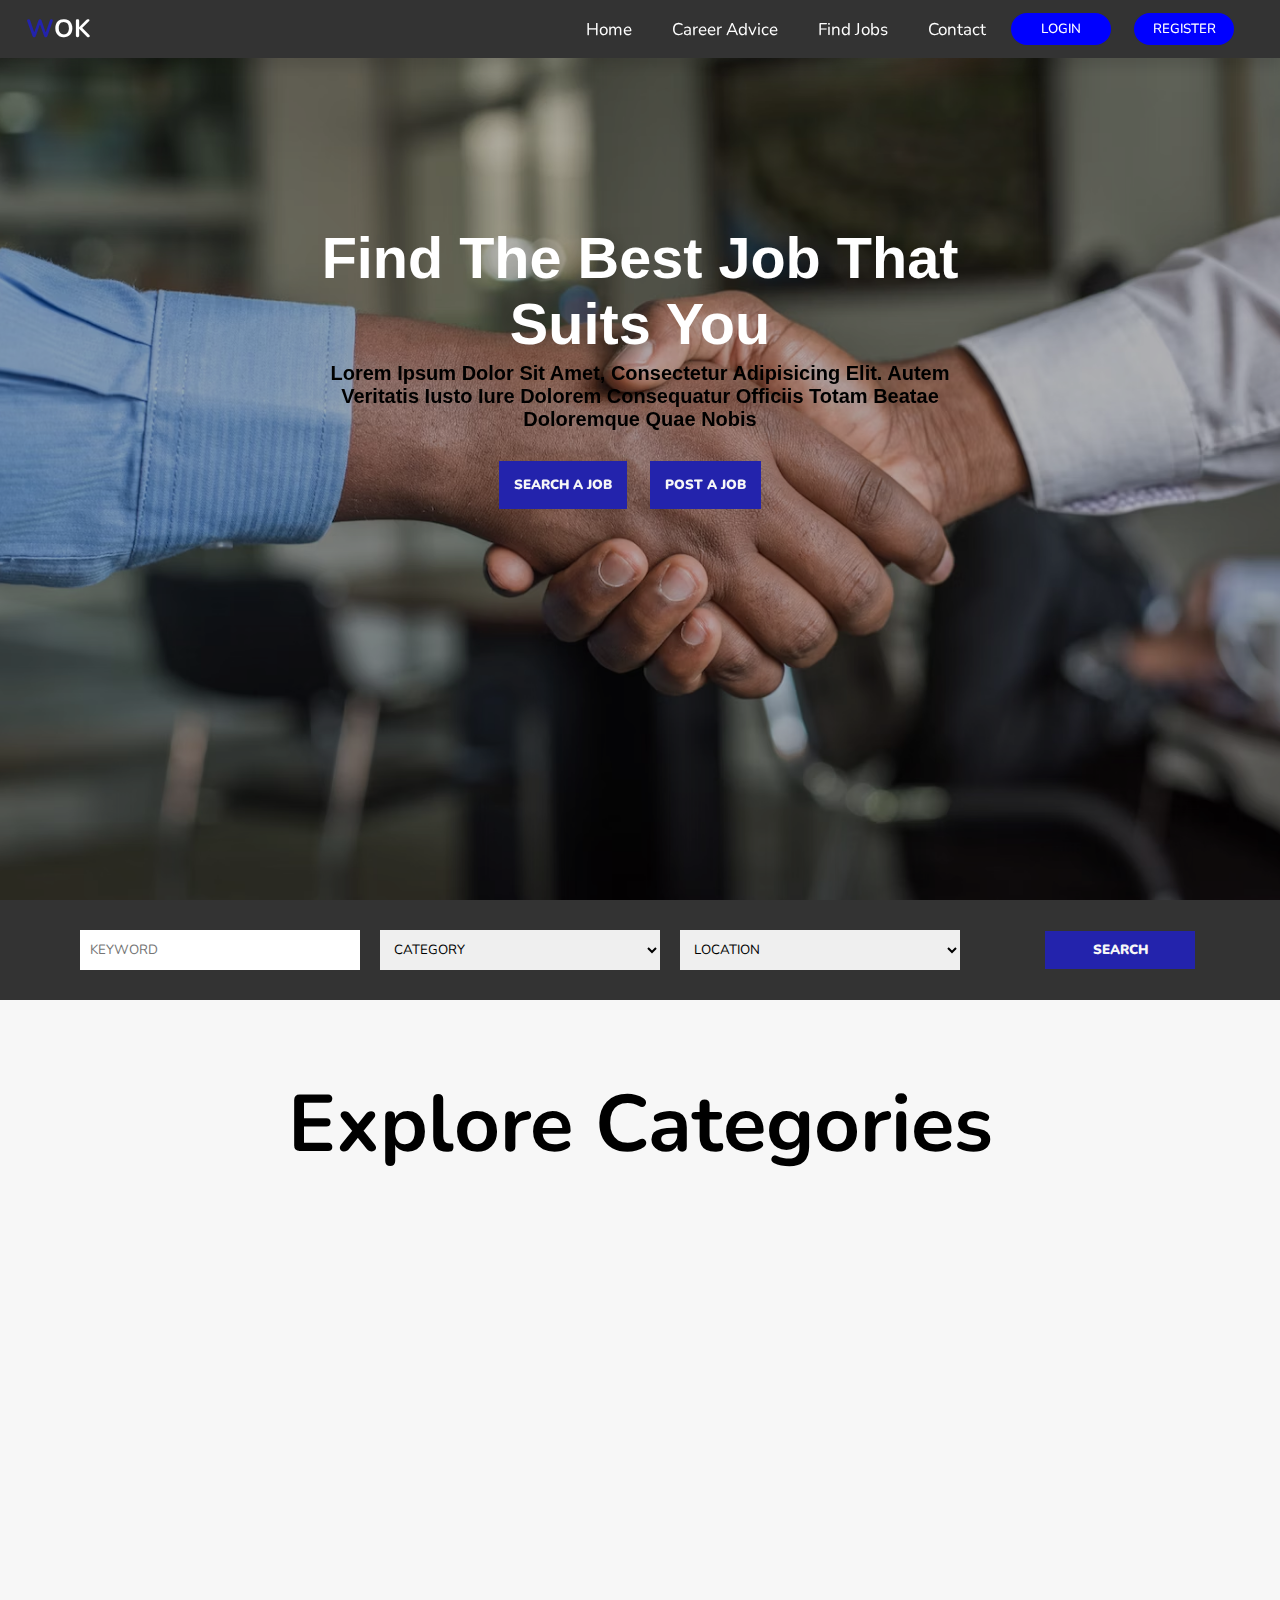
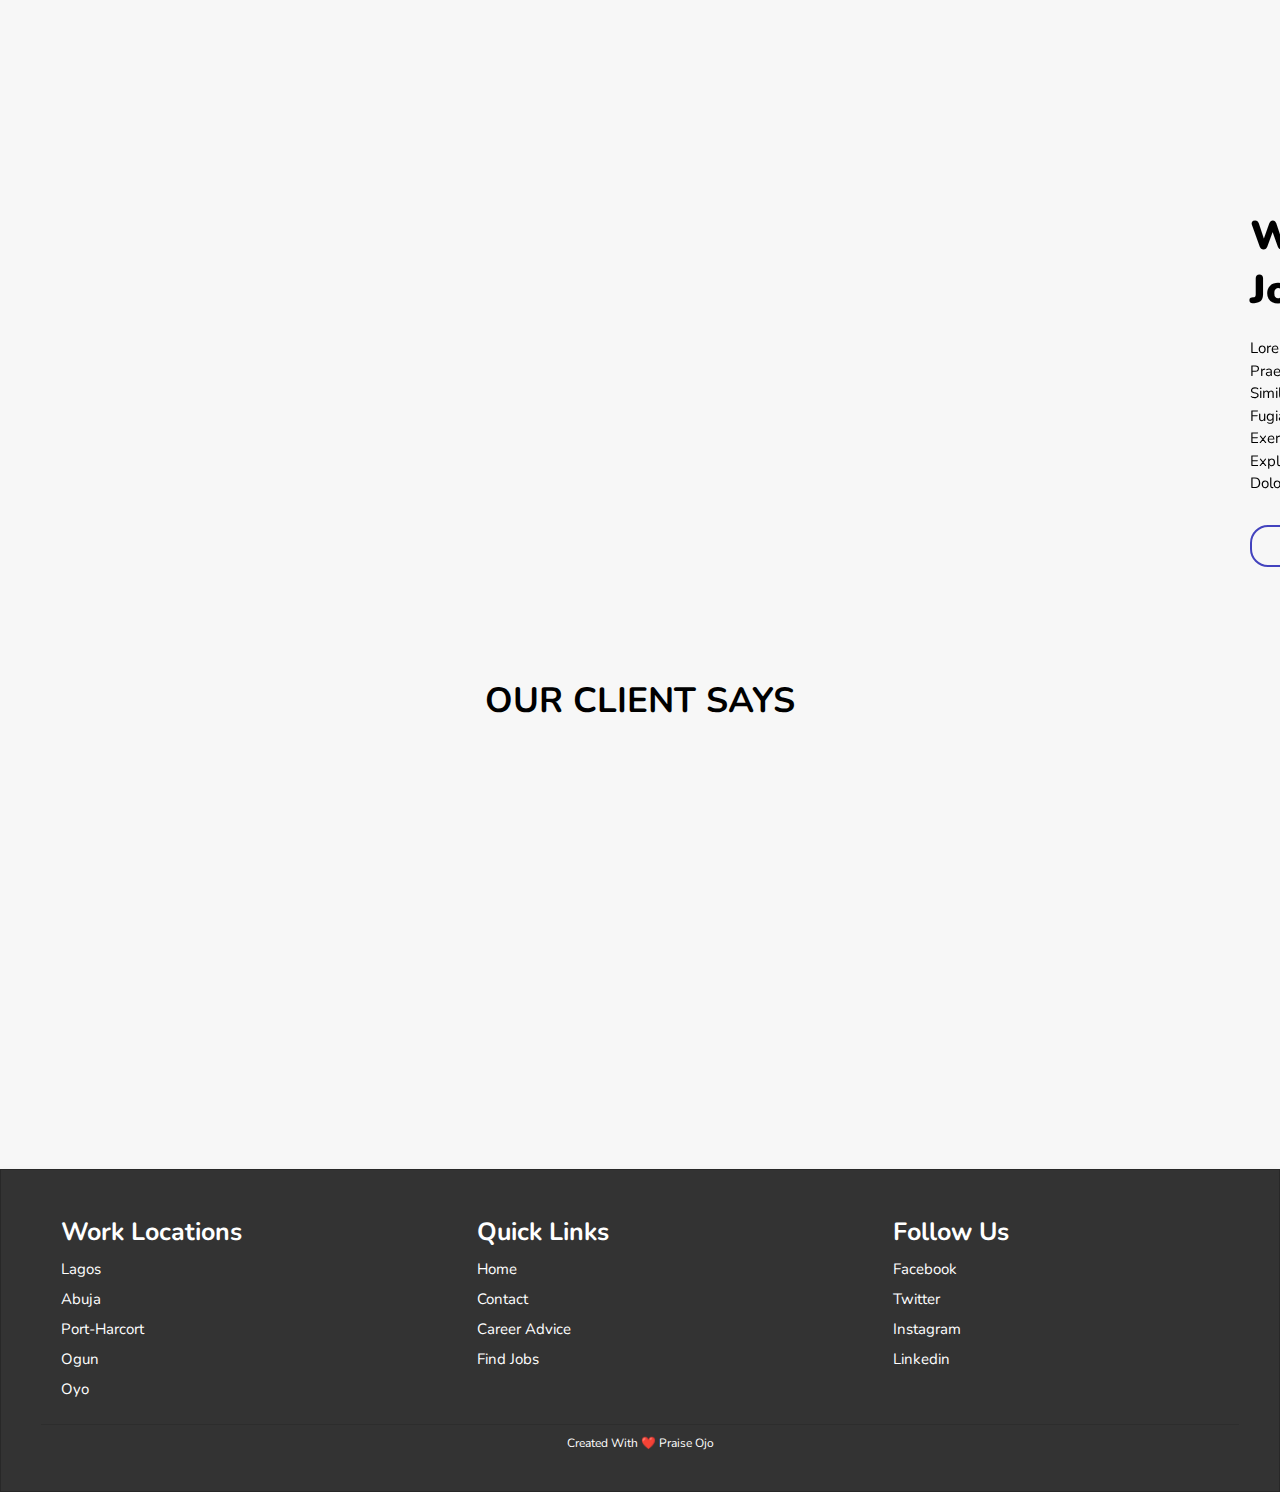
<file: index.html>
<!DOCTYPE html>
<html lang="en">
<head>
    <meta charset="UTF-8">
    <meta http-equiv="X-UA-Compatible" content="IE=edge">
    <meta name="viewport" content="width=device-width, initial-scale=1.0">
    <title>WOK</title>
    <!-- jquery script -->
<script src="https://code.jquery.com/jquery-3.6.4.js"></script>
    <!-- animate on scroll Css link -->
    <link href="https://unpkg.com/aos@2.3.1/dist/aos.css" rel="stylesheet">
    <!-- font awesome cdn link  -->
    <link rel="stylesheet" href="https://cdnjs.cloudflare.com/ajax/libs/font-awesome/6.4.0/css/all.min.css" integrity="sha512-iecdLmaskl7CVkqkXNQ/ZH/XLlvWZOJyj7Yy7tcenmpD1ypASozpmT/E0iPtmFIB46ZmdtAc9eNBvH0H/ZpiBw==" crossorigin="anonymous" referrerpolicy="no-referrer" />
    <!-- custom css file link  -->
    <link rel="stylesheet" href="css/style.css">
</head>
<body>

    <div class="piccc">
        <img src="./images/photo-9.avif" alt="">
        <div class="principal" data-aos="zoom-in" data-aos-easing="linear" data-aos-duration="1500">
            <h1>Find the best Job that Suits You</h1>
            <p>Lorem ipsum dolor sit amet, consectetur adipisicing elit. Autem veritatis iusto iure dolorem consequatur officiis totam beatae doloremque quae nobis</p>
        
        <button><a  href="#">Search a job</a></button>
        <button><a  href="#">Post a  Job</a></button>
              
        </div>
    </div>
    
    
<!-- header section starts  -->

<header id="bar">

    <a href="#" class="logo"><span>W</span>OK</a>

    <nav class="navbar">
        <div  class="navbar-two">
            <ul>
                <li><a href="index.html">home</a></li>
                <li><a href="./advice/advice.html">Career Advice</a></li>
                <li><a href="./find-jobs/findjobs.html">Find Jobs</a></li>
                <li><!-- <a href="aboutus.html">About Us</a> --></li>
                <li> <a href="./contact-us/contact.html">contact</a></li>
                <div class="btn">
                <button><a href="login.html">Login</button>
                <button><a href="register.html">Register</a></button>
            </div> 
            </ul>  
               
        </div>
       
        <label for="toggle" id="icon">
          <i class="fa-sharp fa-solid fa-bars"></i>
        </label>
    </nav>

</header> 

<!-- header section ends -->


<!-- job search starts here -->
    <section class="job-search">
        <input type="text" name="keyword" placeholder="KEYWORD">

        <select name="Category" id="category">
            <option value="Category" selected>CATEGORY</option>
            <option value="1" >Doctor</option>
            <option value="2" >Mechanical engineer</option>
            <option value="3" >Web Development</option>
            <option value="4" >painter</option>
        </select>
        <select name="location" id="location">
            <option value="loacation" selected>LOCATION</option>
            <option value="1" >LAGOS</option>
            <option value="2" >OGUN</option>
            <option value="3" >ABUJA</option>
            <option value="4" >IBADAN</option>
        </select>
        
        <button type="submit">SEARCH</button>

    </section>
<!-- job serach ends here -->

<!-- job-category starts here-->

<section class="job-category">
        <section class="services">
            <div class="service-text">
                <h1>Explore Categories</h1>
            </div>
                
            <div class="grid-card"> 
                <a href="#">
                    <div class="card" data-aos="flip-up" data-aos-duration="1000">
                        <div class="icon">
                        <i class="fa-solid fa-mail-bulk"></i>
                    </div>
                    <div class="text">
                        <p>Marketing</p> 
                        <p class="vacancy">125 Vacancies</p>
                    </div>
                </div>
                </a>
                
               <a href="#">
                    <div class="card" data-aos="flip-up" data-aos-duration="1500">
                        <div class="icon">
                            <i class="fa-solid fa-headset"></i>
                        </div>
                        <div class="text">
                            <p>Customer Service</p> 
                            <p class="vacancy">125 Vacancies</p>
                        </div>
                    </div>
               </a> 
                
               <a href="#"> 
                    <div class="card" data-aos="flip-up" data-aos-duration="2000">
                        <div class="icon">
                            <i class="fa-solid fa-user-tie"></i>
                        </div>
                        <div class="text">
                            <p>Human Resource</p> 
                            <p class="vacancy">125 Vacancies</p>
                        </div>
                    </div>
                </a>
               
                <a href="#">
                    <div class="card" data-aos="flip-up" data-aos-duration="2500">
                        <div class="icon">
                            <i class="fa-solid fa-list-check"></i>
                        </div>
                        <div class="text">
                            <p>Project Management</p> 
                            <p class="vacancy">125 Vacancies</p>
                        </div>
                    </div>
                </a>
                

                <a href="#">
                    <div class="card" data-aos="flip-up" data-aos-duration="1000">
                        <div class="icon">
                            <i class="fa-solid fa-chart-line"></i>
                        </div>
                        <div class="text">
                            <p>Bussiness Development</p> 
                            <p class="vacancy">125 Vacancies</p>
                        </div>
                    </div>
                </a>
                
                <a href="#">
                    <div class="card" data-aos="flip-up" data-aos-duration="1500">
                        <div class="icon">
                            <i class="fa-solid fa-tower-cell"></i>
                        </div>
                        <div class="text">
                            <p>Sales & communication</p> 
                            <p class="vacancy">125 Vacancies</p>
                        </div>
                    </div>
                </a>
                
                <a href="#">
                    <div class="card" data-aos="flip-up" data-aos-duration="2000">
                        <div class="icon">
                            <i class="fa-solid fa-book-open-reader"></i>
                        </div>
                        <div class="text">
                            <p>Teaching and Education</p> 
                            <p class="vacancy">125 Vacancies</p>
                        </div>
                    </div>
                </a> 
                
                <a href="#">
                    <div class="card" data-aos="flip-up" data-aos-duration="2500">
                        <div class="icon">
                            <i class="fa-solid fa-screwdriver-wrench"></i>
                        </div>
                        <div class="text">
                            <p>Engineering and IT</p> 
                            <p class="vacancy">125 Vacancies</p>
                        </div>
                    </div>
                </a>
                
            </div>
        </section>
</section>
<!--job-category ends here -->


<section class="something">

    <div class="pic" data-aos="flip-up" data-aos-duration="2000">
        <img src="./images/photo1.avif" alt="">
    </div>

    <div class="fillup" data-aos="slide-left" data-aos-duration="2000">
        <h1>We Help To Get The Best Job And Find A Talent</h1>
        <p>Lorem ipsum dolor sit, amet consectetur adipisicing elit. Sit impedit tempore praesentium labore numquam veritatis, molestias modi ab eveniet inventore similique id. Ipsam sequi magni voluptas veritatis exercitationem perferendis, iure fugiat aliquid adipisci! Quasi est fuga pariatur assumenda ipsa suscipit facere exercitationem recusandae nihil. Quasi, necessitatibus laborum earum illum explicabo rerum nisi voluptate veniam modi impedit, magni illo! Repudiandae, dolor?</p>
        <a href="./aboutus/aboutus.html"><button>Learn More <span>&#8594;</span></button></a>
    </div>
    
    
</section>

<section class="testimonials">
    <div class="testimonial-text">
        <h3>OUR CLIENT SAYS</h3>
    </div>
    <div class="testimonial-grid-card card-slider">
        <div class="testimonial-card" data-aos="fade-up" data-aos-duration="1000">
            <div class="icon">
                <i class="fa-sharp fa-solid fa-quote-left"></i>
                <p>Lorem ipsum, dolor sit amet consectetur adipisicing elit. Porro molestiae excepturi odit explicabo, rem ut minus, magni quos delectus pariatur cumque laboriosam repellendus consequuntur ex ducimus, nesciunt sunt voluptates non.</p>
            </div>
            <div class="img-text">
                <img src="./images/pic-1.png" alt="">
                <div class="text">
                    <h3>Client Name</h3>
                    <p>Profession</p>
                </div>
            </div>
        </div>

        <div class="testimonial-card" data-aos="fade-up" data-aos-duration="1500">
            <div class="icon">
                <i class="fa-sharp fa-solid fa-quote-left"></i>
                <p>Lorem ipsum, dolor sit amet consectetur adipisicing elit. Porro molestiae excepturi odit explicabo, rem ut minus, magni quos delectus pariatur cumque laboriosam repellendus consequuntur ex ducimus, nesciunt sunt voluptates non.</p>
            </div>
            <div class="img-text">
                <img src="./images/pic-1.png" alt="">
                <div class="text">
                    <h3>Client Name</h3>
                    <p>Profession</p>
                </div>
            </div>
        </div>

        <div class="testimonial-card" data-aos="fade-up" data-aos-duration="2000">
            <div class="icon">
                <i class="fa-sharp fa-solid fa-quote-left"></i>
                <p>Lorem ipsum, dolor sit amet consectetur adipisicing elit. Porro molestiae excepturi odit explicabo, rem ut minus, magni quos delectus pariatur cumque laboriosam repellendus consequuntur ex ducimus, nesciunt sunt voluptates non.</p>
            </div>
            <div class="img-text">
                <img src="./images/pic-1.png" alt="">
                <div class="text">
                    <h3>Client Name</h3>
                    <p>Profession</p>
                </div>
            </div>
        </div>

        <div class="testimonial-card" data-aos="fade-up" data-aos-duration="2500">
            <div class="icon">
                <i class="fa-sharp fa-solid fa-quote-left"></i>
                <p>Lorem ipsum, dolor sit amet consectetur adipisicing elit. Porro molestiae excepturi odit explicabo, rem ut minus, magni quos delectus pariatur cumque laboriosam repellendus consequuntur ex ducimus, nesciunt sunt voluptates non.</p>
            </div>
            <div class="img-text">
                <img src="./images/pic-1.png" alt="">
                <div class="text">
                    <h3>Client Name</h3>
                    <p>Profession</p>
                </div>
            </div>
        </div>

        
    </div>

    

</section>

<!-- <section class="contact" id="contact">

    <h1 class="heading"> <span>contact</span> us </h1>
    
    <div class="icons-container">
    
        <div class="icons">
            <img src="images/icon-1.png" alt="">
            <h3>phone number</h3>
            <p>+234-456-7890.</p>
            <p>+234-222-3333.</p>
        </div>
    
        <div class="icons">
            <img src="images/icon-2.png" alt="">
            <h3>email address</h3>
            <p>wok@gmail.com.</p>
            <p>advertise.wok@gmail.com.</p>
        </div>
    
         <div class="icons">
            <img src="images/icon-3.png" alt="">
            <h3>office address</h3>
            <p>5, wok avenue, lagos state.</p>
        </div>
    
    </div>

</section> -->



<!-- footer section starts  -->

<section class="footer">

    <div class="footer-container">

        <div class="box-container">

            <div class="box">
                <h3>Work Locations</h3>
                <a href="#">Lagos</a>
                <a href="#">Abuja</a>
                <a href="#">Port-Harcort</a>
                <a href="#">Ogun</a>
                <a href="#">Oyo</a>
            </div> 
            
            <div class="box">
                <h3>quick links</h3>
                <a href="./index.html">Home</a>
                <!-- <a href="aboutus.html">Services</a> -->
                <a href="./contact-us/contact.html">Contact</a>
                <a href="./advice/advice.html">Career Advice</a>
                <a href="./find-jobs/findjobs.html">Find Jobs</a>
            </div> 

            <div class="box">
                <h3>follow us</h3>
                <a href="#">facebook</a>
                <a href="#">twitter</a>
                <a href="#">instagram</a>
                <a href="#">linkedin</a>
            </div> 

        </div>

        <div class="credit">created with ❤️ Praise Ojo</div>

    </div>

</section>

<!-- footer section ends -->
<script src="index.js"></script>
<!-- aos javascript libary -->
<script src="https://unpkg.com/aos@2.3.1/dist/aos.js"></script>
<script>
  AOS.init();
</script>
</body>
</html>
</file>
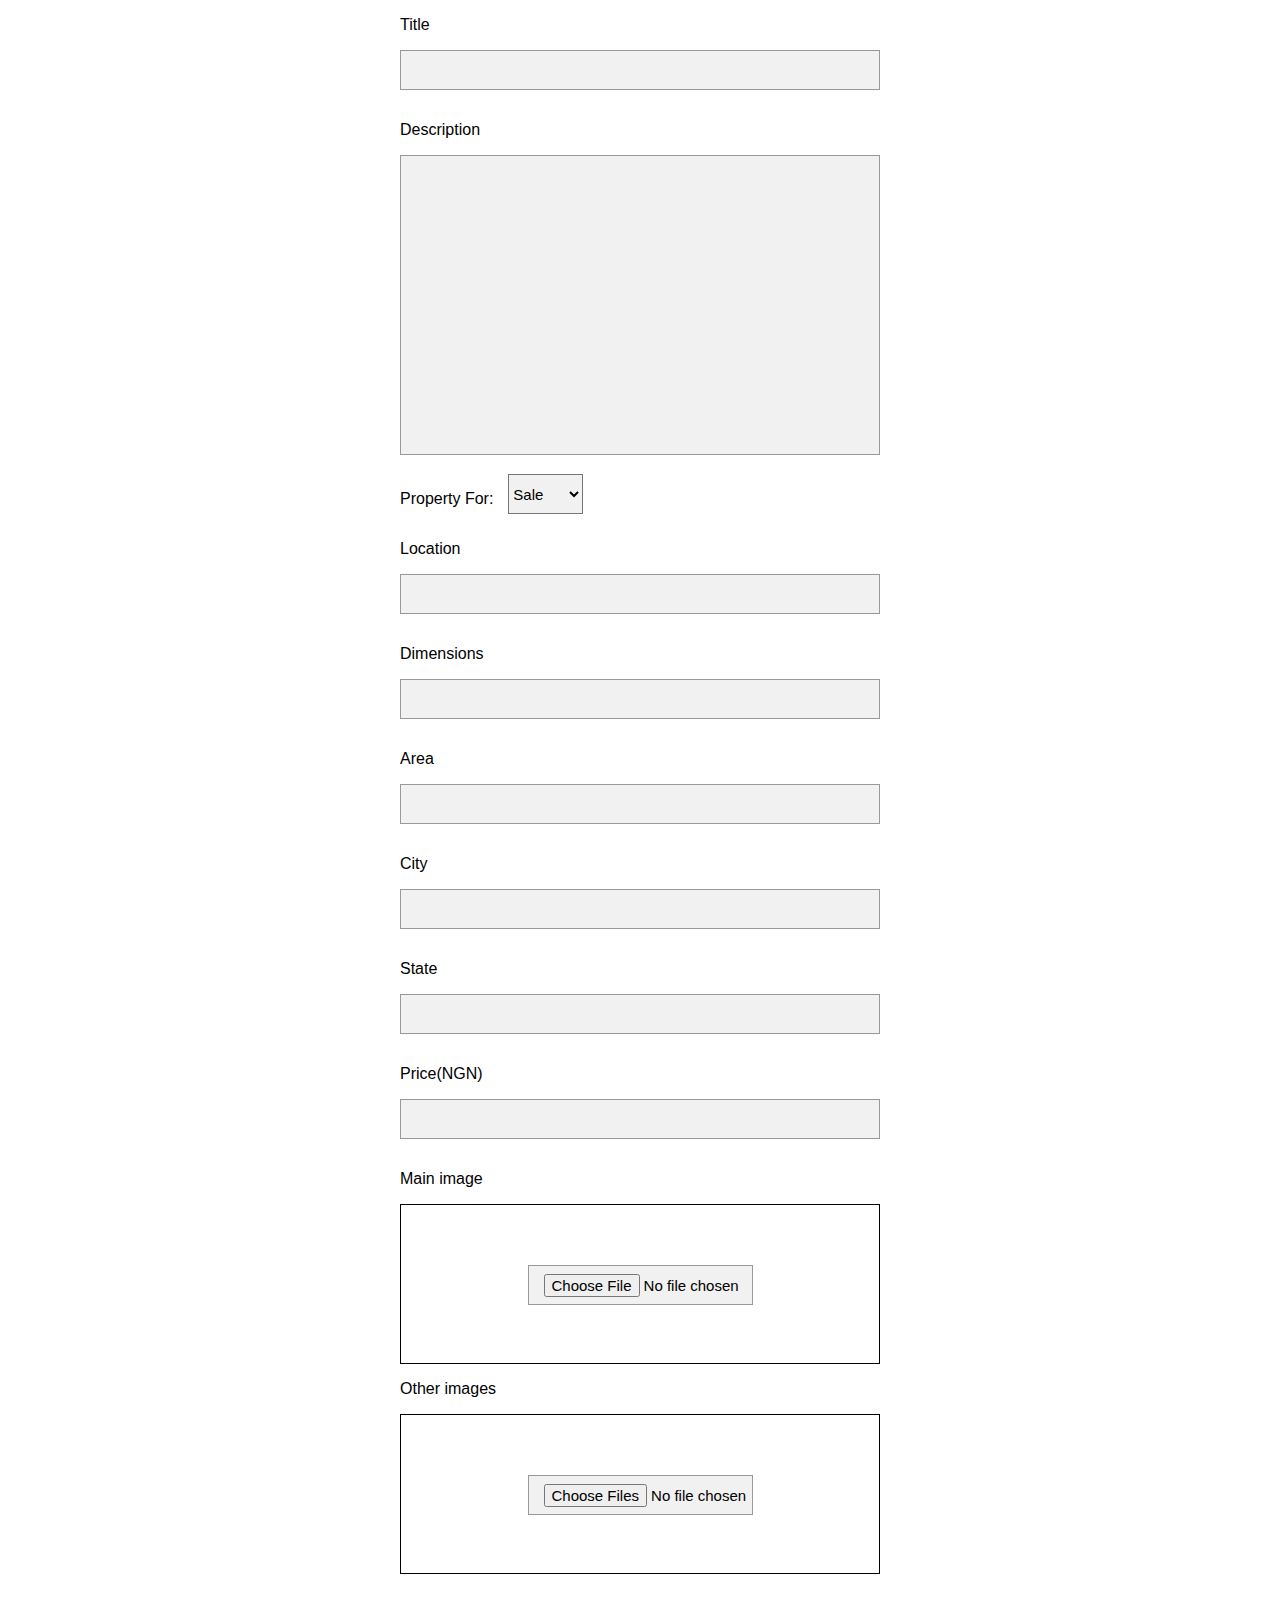
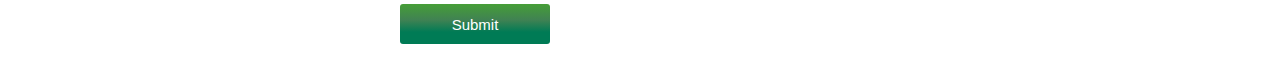
<file: addproperty.html>
<!DOCTYPE html>
<html lang="en">
<head>
    <meta charset="UTF-8">
    <meta http-equiv="X-UA-Compatible" content="IE=edge">
    <meta name="viewport" content="width=device-width, initial-scale=1.0">
    <title>Manager</title>
    <link rel="stylesheet" href="./css/prop.css">
</head>
<body>

    <form class="mainbar">
        <div class="content">

            <div class="items">
                <p class="label">Title</p>
                <input type="text" name="" id="">
            </div>

            <div class="items">
                <p class="label">Description</p>
                <textarea name="" id="" cols="30" rows="10"></textarea>
            </div>
            
            <div class="items" id="flat">
                <p class="label">property for:</p>
                <select name="" id="">
                    <option value="">Sale</option>
                    <option value="">Rent</option>
                </select>
            </div>

            
            <div class="items">
                <p class="label">Location</p>
                <input type="text" name="" id="">
            </div>
            <div class="items">
                <p class="label">dimensions</p>
                <input type="text" name="" id="">
            </div>
            <div class="items">
                <p class="label">area</p>
                <input type="text" name="" id="">
            </div>
            <div class="items">
                <p class="label">city</p>
                <input type="text" name="" id="">
            </div>
            <div class="items">
                <p class="label">State</p>
                <input type="text" name="" id="">
            </div>
            <div class="items">
                <p class="label">Price(NGN)</p>
                <input type="text" name="" id="">
            </div>



        </div>
        <div class="box-container">
            <div class="items">
                <p class="label">Main image</p>
                <div class="imgbox" id="mainimg1">
                    <input type="file" name="" id="file1">
                </div>
            </div>
            
            
        </div>

        <div class="box-container">
            <div class="items">
                <p class="label">Other images</p>
                <div class="imgbox">
                    <input type="file" multiple name="" id="">
                </div>
            </div>
            
            
        </div>

        <div class="box-container">
            <div class="items">
                <input type="submit" value="Submit" id="button-submit">
            </div>
        </div>
        
        
    </form>
    
    <script>

   
    </script>
  
</body>
</html>
</file>
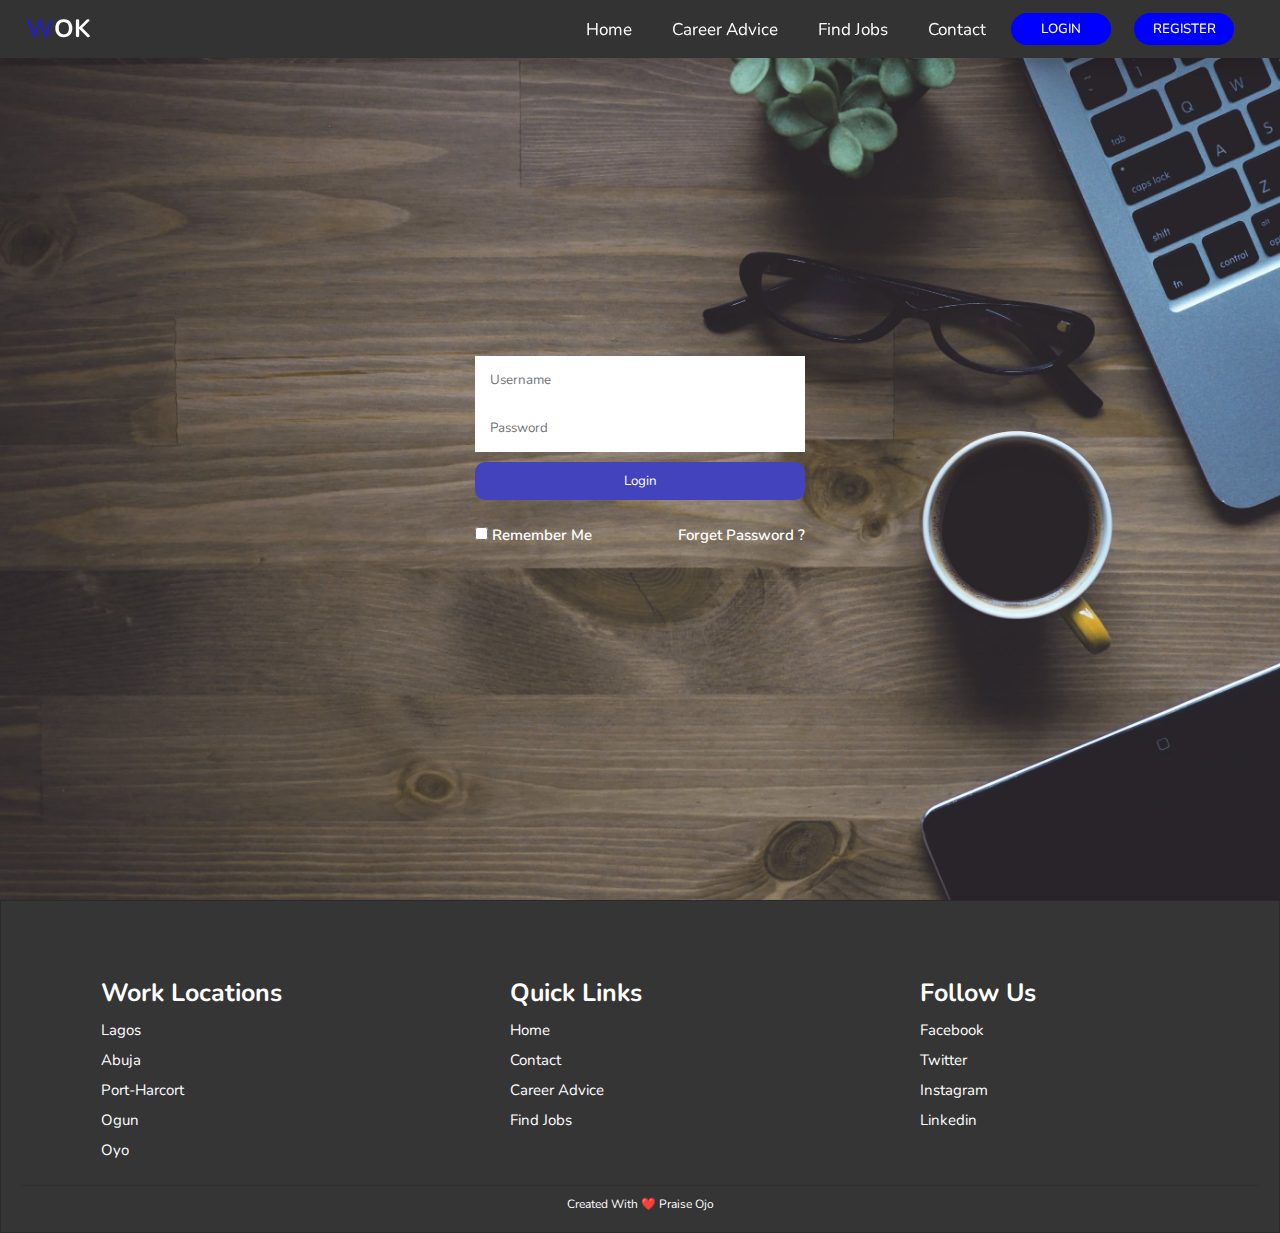
<file: login.html>
<!DOCTYPE html>
<html lang="en">
<head>
    <meta charset="UTF-8">
    <meta http-equiv="X-UA-Compatible" content="IE=edge">
    <meta name="viewport" content="width=device-width, initial-scale=1.0">
    <script src="https://code.jquery.com/jquery-3.6.4.js"></script>
    <!-- font awesome cdn link  -->
    <link rel="stylesheet" href="https://cdnjs.cloudflare.com/ajax/libs/font-awesome/6.4.0/css/all.min.css" integrity="sha512-iecdLmaskl7CVkqkXNQ/ZH/XLlvWZOJyj7Yy7tcenmpD1ypASozpmT/E0iPtmFIB46ZmdtAc9eNBvH0H/ZpiBw==" crossorigin="anonymous" referrerpolicy="no-referrer" />
    <!-- custom css file link  -->
     <link rel="stylesheet" href="login.css">
    <title>Login</title>
</head>
    <script>
                $(document).ready(function () {
        $("#icon").click(function () {
            $("ul").toggleClass("show");
        });
        });
    </script>
<body>
   
   <header id="bar">

    <a href="#" class="logo"><span>W</span>OK</a>

    <nav class="navbar">
        <div  class="navbar-two">
            <ul>
                <li><a href="index.html">home</a></li>
                <li><a href="./advice/advice.html">Career Advice</a></li>
                <li><a href="./find-jobs/findjobs.html">Find Jobs</a></li>
                <li><!-- <a href="aboutus.html">About Us</a> --></li>
                <li> <a href="./contact-us/contact.html">contact</a></li>
                <div class="btn">
                    <button><a href="login.html">Login</button>
                    <button><a href="register.html">Register</a></button>
                </div> 
            </ul>   
             
        </div>
        
        <label for="toggle" id="icon">
          <i class="fa-sharp fa-solid fa-bars"></i>
        </label>
    </nav>

</header> 


   
    <div class="wrapper">
        <form action="form">
            <div class="field"><input type="text" placeholder="Username" required minlength="8"></div>
            <div class="field-one"><input type="password" placeholder="Password" required minlength="8"></div>

            <div class="field-two"><button>Login</button></div>
            <div class="check-box">
                <label for="Remember">
                    <input type="checkbox"> Remember Me
                </label>
                <div class="forget">
                    <a href="#" target="_blank" rel="noopener noreferrer"> Forget Password ?</a>
                </div>
            </div>
        </form>
    </div>


    <section class="footer">

        <div class="footer-container">
    
            <div class="box-container">
    
                <div class="box">
                    <h3>Work Locations</h3>
                    <a href="#">Lagos</a>
                    <a href="#">Abuja</a>
                    <a href="#">Port-Harcort</a>
                    <a href="#">Ogun</a>
                    <a href="#">Oyo</a>
                </div> 
                
                <div class="box">
                    <h3>quick links</h3>
                    <a href="./index.html">Home</a>
                    <!-- <a href="aboutus.html">About Us</a> -->
                    <a href="./contact-us/contact.html">Contact</a>
                    <a href="./advice/advice.html">Career Advice</a>
                    <a href="./find-jobs/findjobs.html">Find Jobs</a>
                </div> 
    
                <div class="box">
                    <h3>follow us</h3>
                    <a href="#">facebook</a>
                    <a href="#">twitter</a>
                    <a href="#">instagram</a>
                    <a href="#">linkedin</a>
                </div> 
    
            </div>
    
            <div class="credit">created with ❤️ Praise Ojo</div>
    
        </div>
    
    </section>


</body>
</html>
</file>
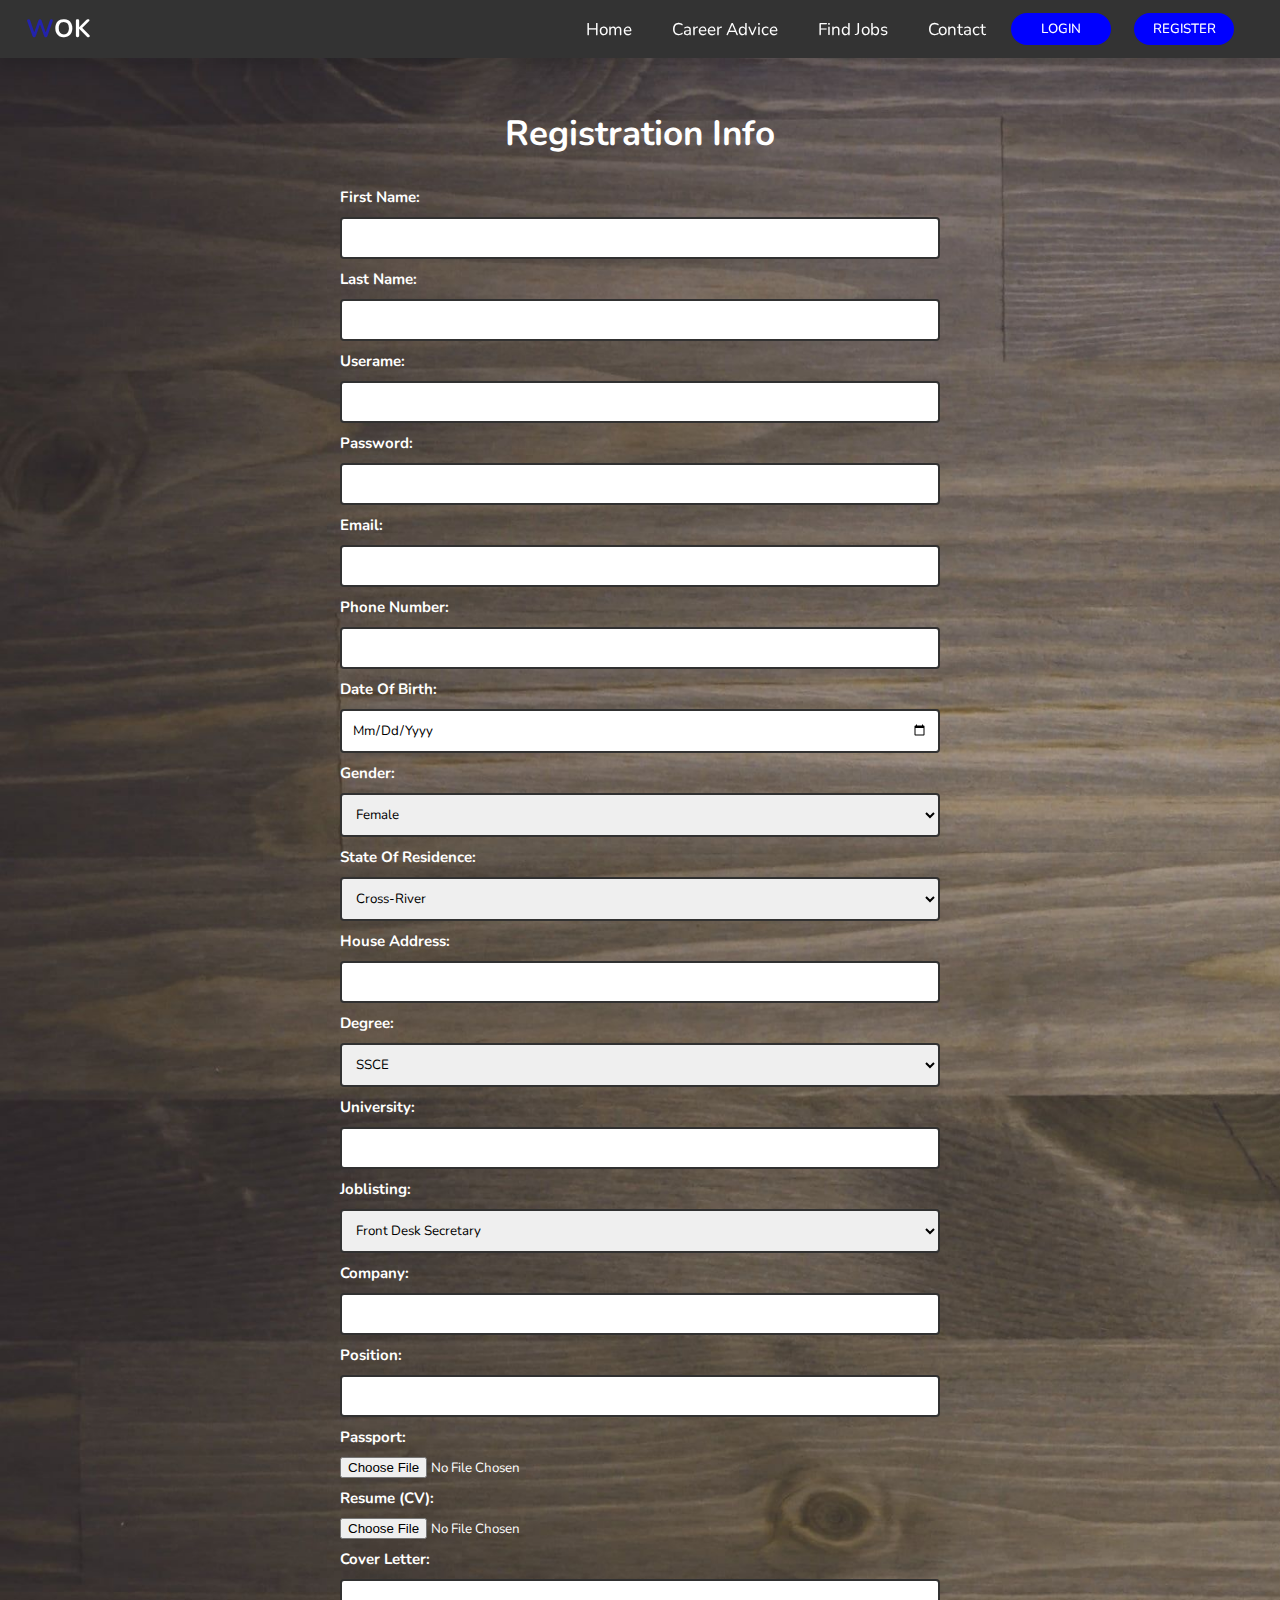
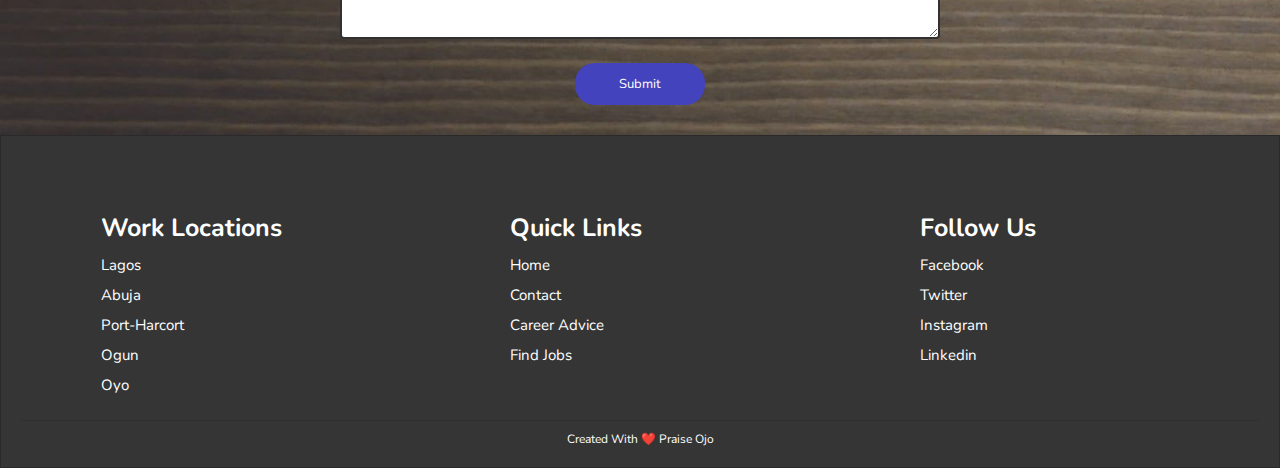
<file: register.html>
<!DOCTYPE html>
<html lang="en">
<head>
    <meta charset="UTF-8">
    <meta http-equiv="X-UA-Compatible" content="IE=edge">
    <meta name="viewport" content="width=device-width, initial-scale=1.0">
    <!-- jquery cdn link -->
    <script src="https://code.jquery.com/jquery-3.6.4.js"></script>
    <!-- font awesome cdn link  -->
    <link rel="stylesheet" href="https://cdnjs.cloudflare.com/ajax/libs/font-awesome/6.4.0/css/all.min.css" integrity="sha512-iecdLmaskl7CVkqkXNQ/ZH/XLlvWZOJyj7Yy7tcenmpD1ypASozpmT/E0iPtmFIB46ZmdtAc9eNBvH0H/ZpiBw==" crossorigin="anonymous" referrerpolicy="no-referrer" />
    <!-- custom css file link  -->
    <link rel="stylesheet" href="register.css">
    <title>Registrattion page</title>
</head>
    <script>
                $(document).ready(function () {
        $("#icon").click(function () {
            $("ul").toggleClass("show");
        });
        });
    </script>
<body>
     <header id="bar">

    <a href="#" class="logo"><span>W</span>OK</a>

    <nav class="navbar">
        <div  class="navbar-two">
            <ul>
                <li><a href="index.html">home</a></li>
                <li><a href="./advice/advice.html">Career Advice</a></li>
                <li><a href="./find-jobs/findjobs.html">Find Jobs</a></li>
                <li><!-- <a href="aboutus.html">About Us</a> --></li>
                <li> <a href="./contact-us/contact.html">contact</a></li>
                <div class="btn">
                    <button><a href="./login.html">Login</button>
                    <button><a href="./register.html">Register</a></button>
                </div>
            </ul>     
        </div>
        
        <label for="toggle" id="icon">
          <i class="fa-sharp fa-solid fa-bars"></i>
        </label>
    </nav>

</header> 
<section>
  <div class="form-wrapper">
    <form action="" method="POST">
        <h2 style="margin-bottom: 3rem; font-size: 3.5rem; text-align: center; color: white;">Registration Info</h2>

        <div class="name">
          <label for="name">First Name:</label><br>
          <input type="text" id="first-name" name="first-name" required><br>
  
          <label for="last-name">Last Name:</label><br>
          <input type="text" id="last-name" name="last-name" required><br>

          <label for="name">Userame:</label><br>
          <input type="text" id="user-name" name="user-name" required><br>

          <label for="name">password:</label><br>
          <input type="password" id="password" name="password" required><br>
        </div>
       
        <div class="digits">
          <label for="email">Email:</label><br>
          <input type="email" id="email" name="email"><br>

          <label for="name">Phone Number:</label><br>
          <input type="tel" name="number" id="number">
        </div>
        
        <div class="personal-info">
            <label for="birth">Date Of Birth:</label><br>
            <input type="date" name="dob" id="dateOfBirth">

            <label for="gender">Gender:</label><br>
            <select name="gender" id="gender">
              <option value="female">Female</option>
              <option value="male">Male</option>
            </select>

            <label for="state">State Of Residence:</label><br>
            <select name="state" id="sor">
              <option value="Cross-river">Cross-river</option>
              <option value="Lagos">Lagos</option>
              <option value="Abuja">Abuja</option>
              <option value="PortHarcourt">PortHarcourt</option>
            </select>

            <label for="last-name">House Address:</label><br>
            <input type="text" id="address" name="address"><br>
        </div> 
        
        <div class="education">
          <label for="degree">Degree:</label><br>
          <select name="state" id="sor">
            <option value="ssce">SSCE</option>
            <option value="bsc">BSc</option>
            <option value="msc">MSc</option>
          </select>
          <label for="university">University:</label><br>
          <input type="text" id="university" name="university"><br>
        </div>

        <div class="work-experience">
            <label for="listing">Joblisting:</label><br>
            <select name="listing" id="job-list">
              <option value="fds">Front Desk Secretary</option>
              <option value="hra">Human Resources Assistant</option>
              <option value="mm">Marketing Manager</option>
              <option value="sd">Software Developer</option>
              <option value="se">Software Engineer</option>
              <option value="wd">Website Developer</option>
            </select>

            <label for="company">Company:</label><br>
            <input type="text" id="company" name="company"><br>

            <label for="position">Position:</label><br>
            <input type="text" id="position" name="position"><br>

            <label for="passport">Passport:</label><br>
            <input type="file" id="passport" name="passport"><br>

            <label for="resume">Resume (CV):</label><br>
            <input type="file" id="resume" name="resume"><br>

            <label for="cover_letter">Cover Letter:</label><br>
            <textarea id="cover_letter" name="cover_letter"></textarea><br> 
        </div>
     

        <input type="submit" value="Submit">
      </form> 
    </div>
  </section>


      <section class="footer">

        <div class="footer-container">
    
            <div class="box-container">
    
                <div class="box">
                    <h3>Work Locations</h3>
                    <a href="#">Lagos</a>
                    <a href="#">Abuja</a>
                    <a href="#">Port-Harcort</a>
                    <a href="#">Ogun</a>
                    <a href="#">Oyo</a>
                </div> 
                
                <div class="box">
                  <h3>quick links</h3>
                  <a href="./index.html">Home</a>
                  <!-- <a href="aboutus.html">Services</a> -->
                  <a href="./contact-us/contact.html">Contact</a>
                  <a href="./advice/advice.html">Career Advice</a>
                  <a href="./find-jobs/findjobs.html">Find Jobs</a>
              </div> 
    
                <div class="box">
                    <h3>follow us</h3>
                    <a href="#">facebook</a>
                    <a href="#">twitter</a>
                    <a href="#">instagram</a>
                    <a href="#">linkedin</a>
                </div> 
    
            </div>
    
            <div class="credit">created with ❤️ Praise Ojo</div>
    
        </div>
    
    </section>



</body>
</html>
</file>
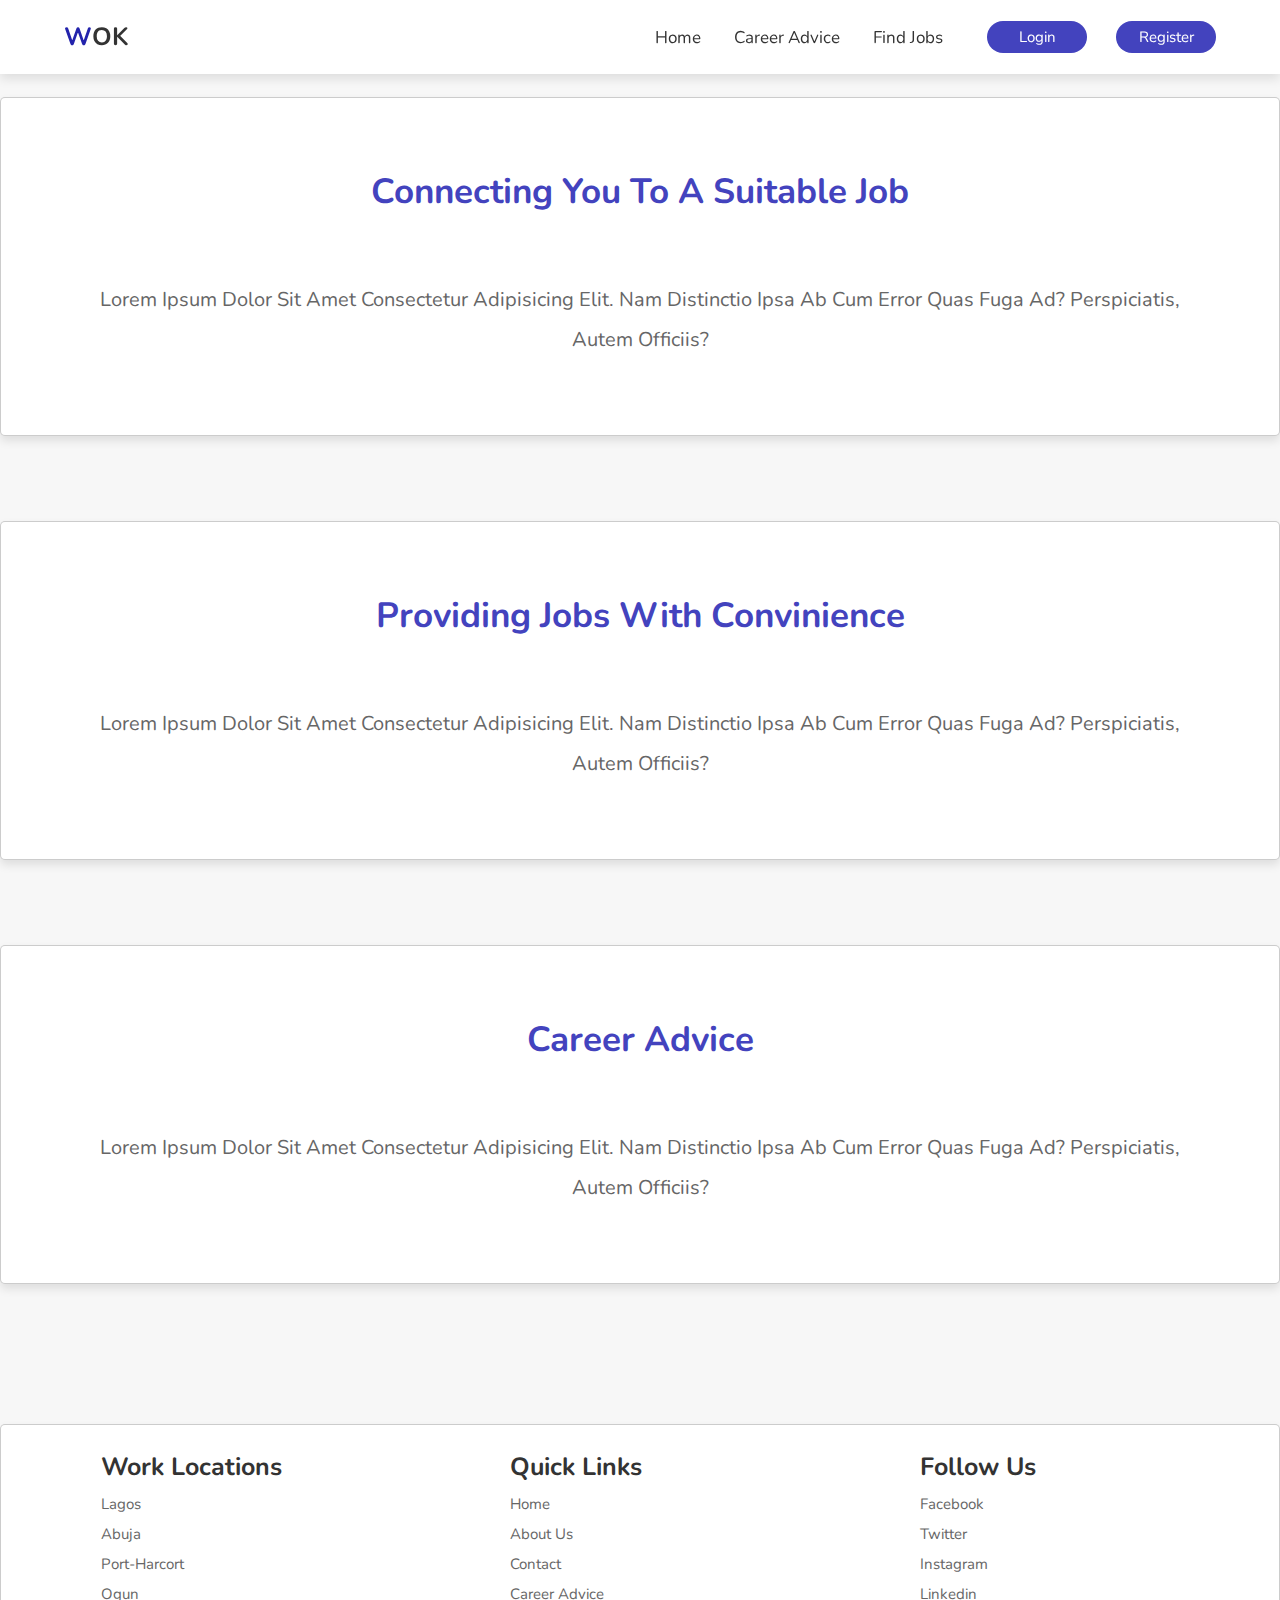
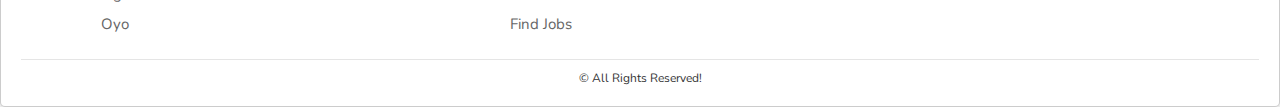
<file: aboutus/aboutus.html>
<!DOCTYPE html>
<html lang="en">
<head>
    <meta charset="UTF-8">
    <meta http-equiv="X-UA-Compatible" content="IE=edge">
    <meta name="viewport" content="width=device-width, initial-scale=1.0">
    <link rel="stylesheet" href="aboutus.css">
    <title>Document</title>
</head>
<body>

    <header>

        <a href="#" class="logo"><span>W</span>OK</a>
    
        <nav class="navbar">
            <div class="navbar-two">
            <a href="index.html">home</a>
            <!-- <a href="aboutus.html">About Us</a>
            <a href="contact.html">contact</a> -->
            <a href="advice.html">Career Advice</a>
            <a href="findjobs.html">Find Jobs</a>
            </div>
            
            
            <button><a style="color: white; font-size: 15px;" href="login.html">Login</a></button>
            <button><a style="color: white; font-size: 15px;" href="register.html">Register</a></button>
                  
        </nav>
    
    </header> 


    <section class="services" id="services">


        <h1 class="heading"> our <span>services</span> </h1>
    
        <div class="box-container">
    
            <div class="box">
                <!-- <img src="images/s-1.png" alt=""> -->
                <h3 style="color: var(--lightblue);">Connecting You To A Suitable Job</h3>
                <p>Lorem ipsum dolor sit amet consectetur adipisicing elit. Nam distinctio ipsa ab cum error quas fuga ad? Perspiciatis, autem officiis?</p>
                <!-- <a href="#" class="btn">learn more</a> -->
            </div>
    
            <div class="box">
                <!-- <img src="images/s-2.png" alt=""> -->
                <h3 style="color: var(--lightblue);">Providing Jobs With Convinience</h3>
                <p>Lorem ipsum dolor sit amet consectetur adipisicing elit. Nam distinctio ipsa ab cum error quas fuga ad? Perspiciatis, autem officiis?</p>
                <!-- <a href="#" class="btn">learn more</a> -->
            </div>
    
            <div class="box">
                <!-- <img src="images/s-3.png" alt=""> -->
                <h3 style="color: var(--lightblue);">Career Advice</h3>
                <p>Lorem ipsum dolor sit amet consectetur adipisicing elit. Nam distinctio ipsa ab cum error quas fuga ad? Perspiciatis, autem officiis?</p>
                <!-- <a href="#" class="btn">learn more</a> -->
            </div>
    
        </div>
    
    </section> 

    <section class="footer">

        <div class="footer-container">
    
            <div class="box-container">
    
                <div class="box">
                    <h3>Work Locations</h3>
                    <a href="#">Lagos</a>
                    <a href="#">Abuja</a>
                    <a href="#">Port-Harcort</a>
                    <a href="#">Ogun</a>
                    <a href="#">Oyo</a>
                </div> 
                
                <div class="box">
                    <h3>quick links</h3>
                    <a href="index.html">Home</a>
                    <a href="aboutus.html">About Us</a>
                    <a href="contact.html">Contact</a>
                    <a href="advice.html">Career Advice</a>
                    <a href="findjobs.html">Find Jobs</a>
                </div> 
    
                <div class="box">
                    <h3>follow us</h3>
                    <a href="#">facebook</a>
                    <a href="#">twitter</a>
                    <a href="#">instagram</a>
                    <a href="#">linkedin</a>
                </div> 
    
            </div>
    
            <div class="credit">© all rights reserved! </div>
    
        </div>
    
    </section>
</body>
</html>
</file>
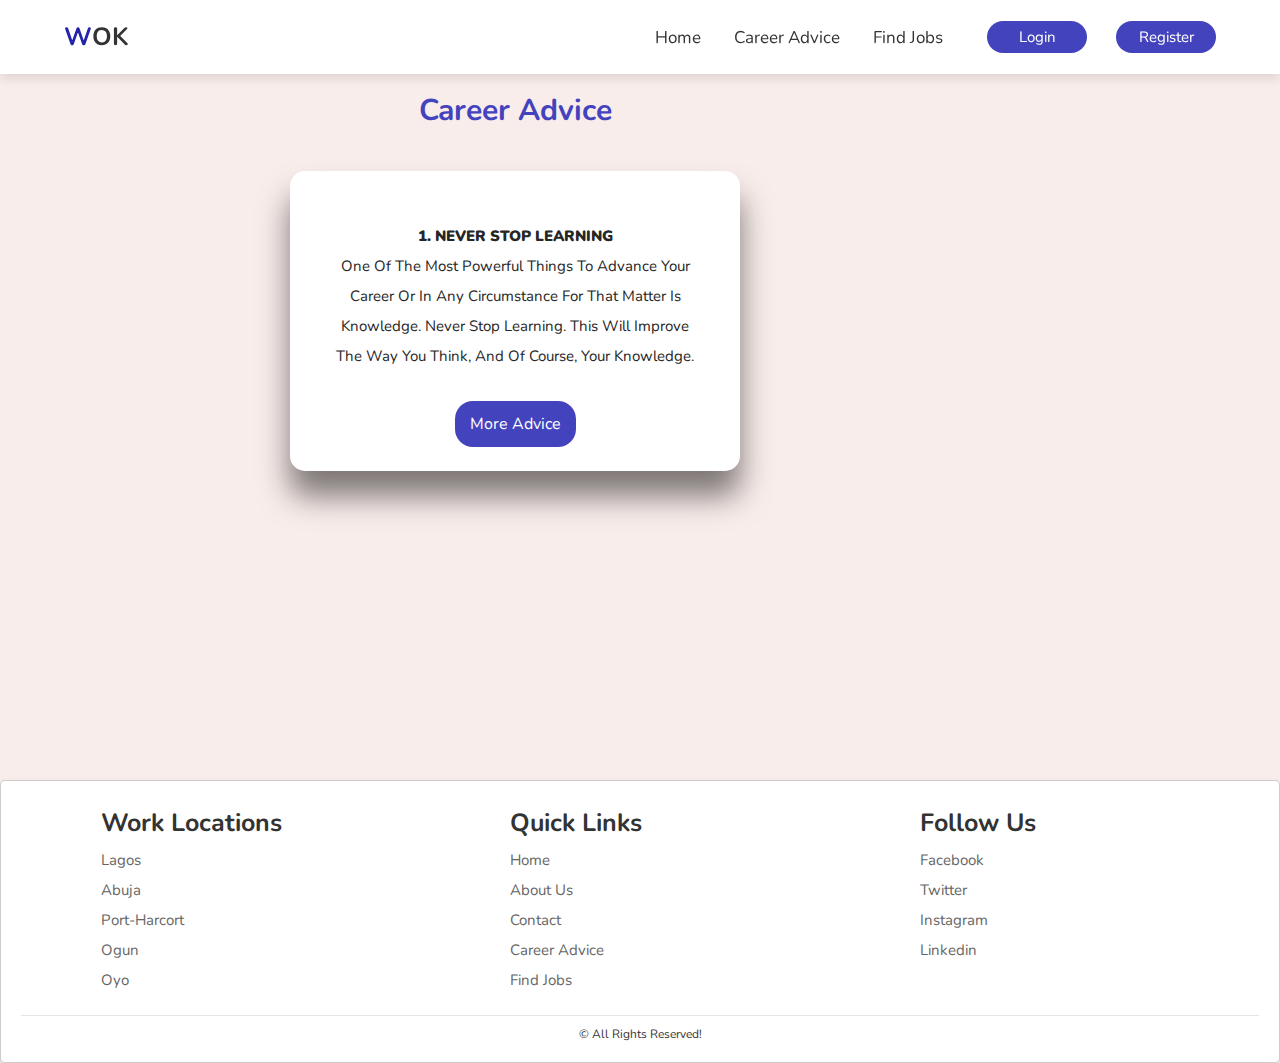
<file: advice/advice.html>
<!DOCTYPE html>
<html lang="en">
<head>
    <meta charset="UTF-8">
    <meta http-equiv="X-UA-Compatible" content="IE=edge">
    <meta name="viewport" content="width=device-width, initial-scale=1.0">
    <link rel="stylesheet" href="../advice/advice.css">
    <title>Document</title>
</head>
<body>
    <header>

        <a href="#" class="logo"><span>W</span>OK</a>
    
        <nav class="navbar">
            <div class="navbar-two">
            <a href="../index.html">home</a>
            <!-- <a href="aboutus.html">About Us</a>
            <a href="contact.html">contact</a> -->
            <a href="../advice/advice.html">Career Advice</a>
            <a href="../find-jobs/findjobs.html">Find Jobs</a>
            </div>
            
            
            <button><a style="color: white; font-size: 15px;" href="login.html">Login</a></button>
            <button><a style="color: white; font-size: 15px;" href="register.html">Register</a></button>
                  
        </nav>
    
    </header> 

    <div style="margin-top:9rem;" class="container">
        <div class="header">
            <h2>Career Advice</h2>
        </div>

        <div class="main-content">
            <div class="text-area">
                <span class="quote">
                    <span style="font-weight: 900;">1. NEVER STOP LEARNING</span>  <br> One of the most powerful things to advance your career or in any circumstance for that matter is Knowledge. Never stop learning. This will improve the way you think, and of course, your knowledge.
                </span>
            </div>

            <div class="button-area">
                <div class="btn">
                    <button id="Qbtn">More Advice</button>
                </div>
            </div>
        </div>



    </div>












    <section class="footer">

        <div class="footer-container">
    
            <div class="box-container">
    
                <div class="box">
                    <h3>Work Locations</h3>
                    <a href="#">Lagos</a>
                    <a href="#">Abuja</a>
                    <a href="#">Port-Harcort</a>
                    <a href="#">Ogun</a>
                    <a href="#">Oyo</a>
                </div> 
                
                <div class="box">
                    <h3>quick links</h3>
                    <a href="index.html">Home</a>
                    <a href="aboutus.html">About Us</a>
                    <a href="contact.html">Contact</a>
                    <a href="advice.html">Career Advice</a>
                    <a href="findjobs.html">Find Jobs</a>
                </div> 
    
                <div class="box">
                    <h3>follow us</h3>
                    <a href="#">facebook</a>
                    <a href="#">twitter</a>
                    <a href="#">instagram</a>
                    <a href="#">linkedin</a>
                </div> 
    
            </div>
    
            <div class="credit">© all rights reserved! </div>
    
        </div>
    
    </section>


    <script src="advice.js"></script>
</body>
</html>
</file>
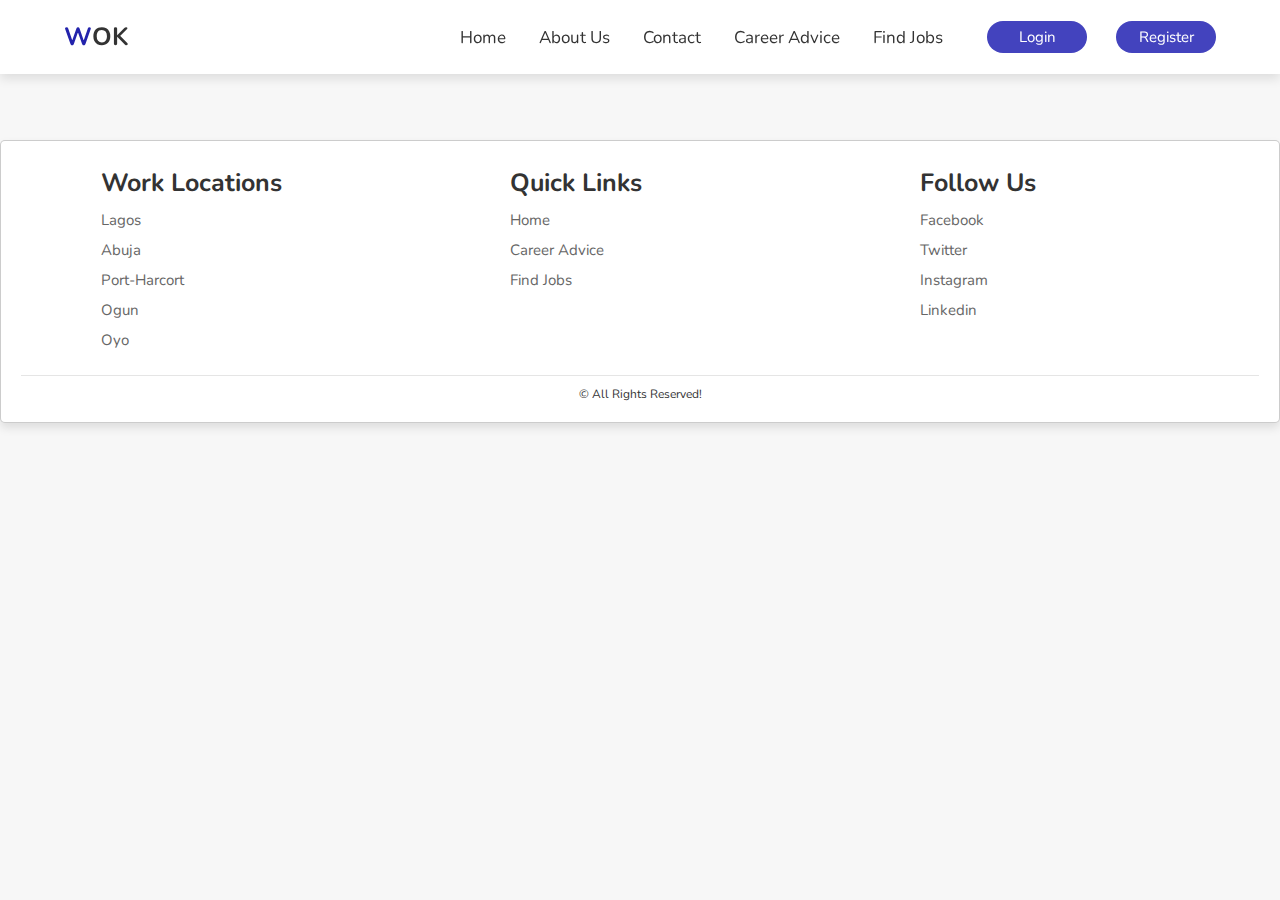
<file: contact-us/contact.html>
<!DOCTYPE html>
<html lang="en">
<head>
    <meta charset="UTF-8">
    <meta http-equiv="X-UA-Compatible" content="IE=edge">
    <meta name="viewport" content="width=device-width, initial-scale=1.0">
    <link rel="stylesheet" href="../contact-us/contact.css">
    <title>Document</title>
</head>
<body>
    <header>

        <a href="#" class="logo"><span>W</span>OK</a>
    
        <nav class="navbar">
            <div class="navbar-two">
            <a href="../index.html">home</a>
            <a href="../aboutus/aboutus.html">About Us</a>
            <a href="../contact-us/contact.html">contact</a>
            <a href="../advice/advice.html">Career Advice</a>
            <a href="../find-jobs/findjobs.html">Find Jobs</a>
            </div>
            
            
            <button><a style="color: white; font-size: 15px;" href="login.html">Login</a></button>
            <button><a style="color: white; font-size: 15px;" href="register.html">Register</a></button>
                  
        </nav>
    
    </header> 



  
        <!-- <div class="row">
        
            <form action="">
                <div class="inputBox">
                    <input type="text" placeholder="name">
                    <input type="number" placeholder="number">
                </div>
                <div class="inputBox">
                    <input type="email" placeholder="email">
                    <input type="text" placeholder="subject">
                </div>
                <textarea name="" placeholder="message" id="" cols="30" rows="10"></textarea>
                <input type="submit" value="send message" class="btn">
            </form>
        
            <iframe class="map" src="https://www.google.com/maps/embed?pb=!1m18!1m12!1m3!1d30153.788252261566!2d72.82321484621745!3d19.141690214227783!2m3!1f0!2f0!3f0!3m2!1i1024!2i768!4f13.1!3m3!1m2!1s0x3be7b63aceef0c69%3A0x2aa80cf2287dfa3b!2sJogeshwari%20West%2C%20Mumbai%2C%20Maharashtra%20400047!5e0!3m2!1sen!2sin!4v1626697480414!5m2!1sen!2sin" allowfullscreen="" loading="lazy"></iframe>
        
        </div> -->
        
        </section>

        <section class="footer">

            <div class="footer-container">
        
                <div class="box-container">
        
                    <div class="box">
                        <h3>Work Locations</h3>
                        <a href="#">Lagos</a>
                        <a href="#">Abuja</a>
                        <a href="#">Port-Harcort</a>
                        <a href="#">Ogun</a>
                        <a href="#">Oyo</a>
                    </div> 
                    
                    <div class="box">
                        <h3>quick links</h3>
                        <a href="index.html">Home</a>
                        <!-- <a href="aboutus.html">About Us</a>
                        <a href="contact.html">Contact</a> -->
                        <a href="advice.html">Career Advice</a>
                        <a href="findjobs.html">Find Jobs</a>
                    </div> 
        
                    <div class="box">
                        <h3>follow us</h3>
                        <a href="#">facebook</a>
                        <a href="#">twitter</a>
                        <a href="#">instagram</a>
                        <a href="#">linkedin</a>
                    </div> 
        
                </div>
        
                <div class="credit">© all rights reserved! </div>
        
            </div>
        
        </section>
</body>
</html>
</file>
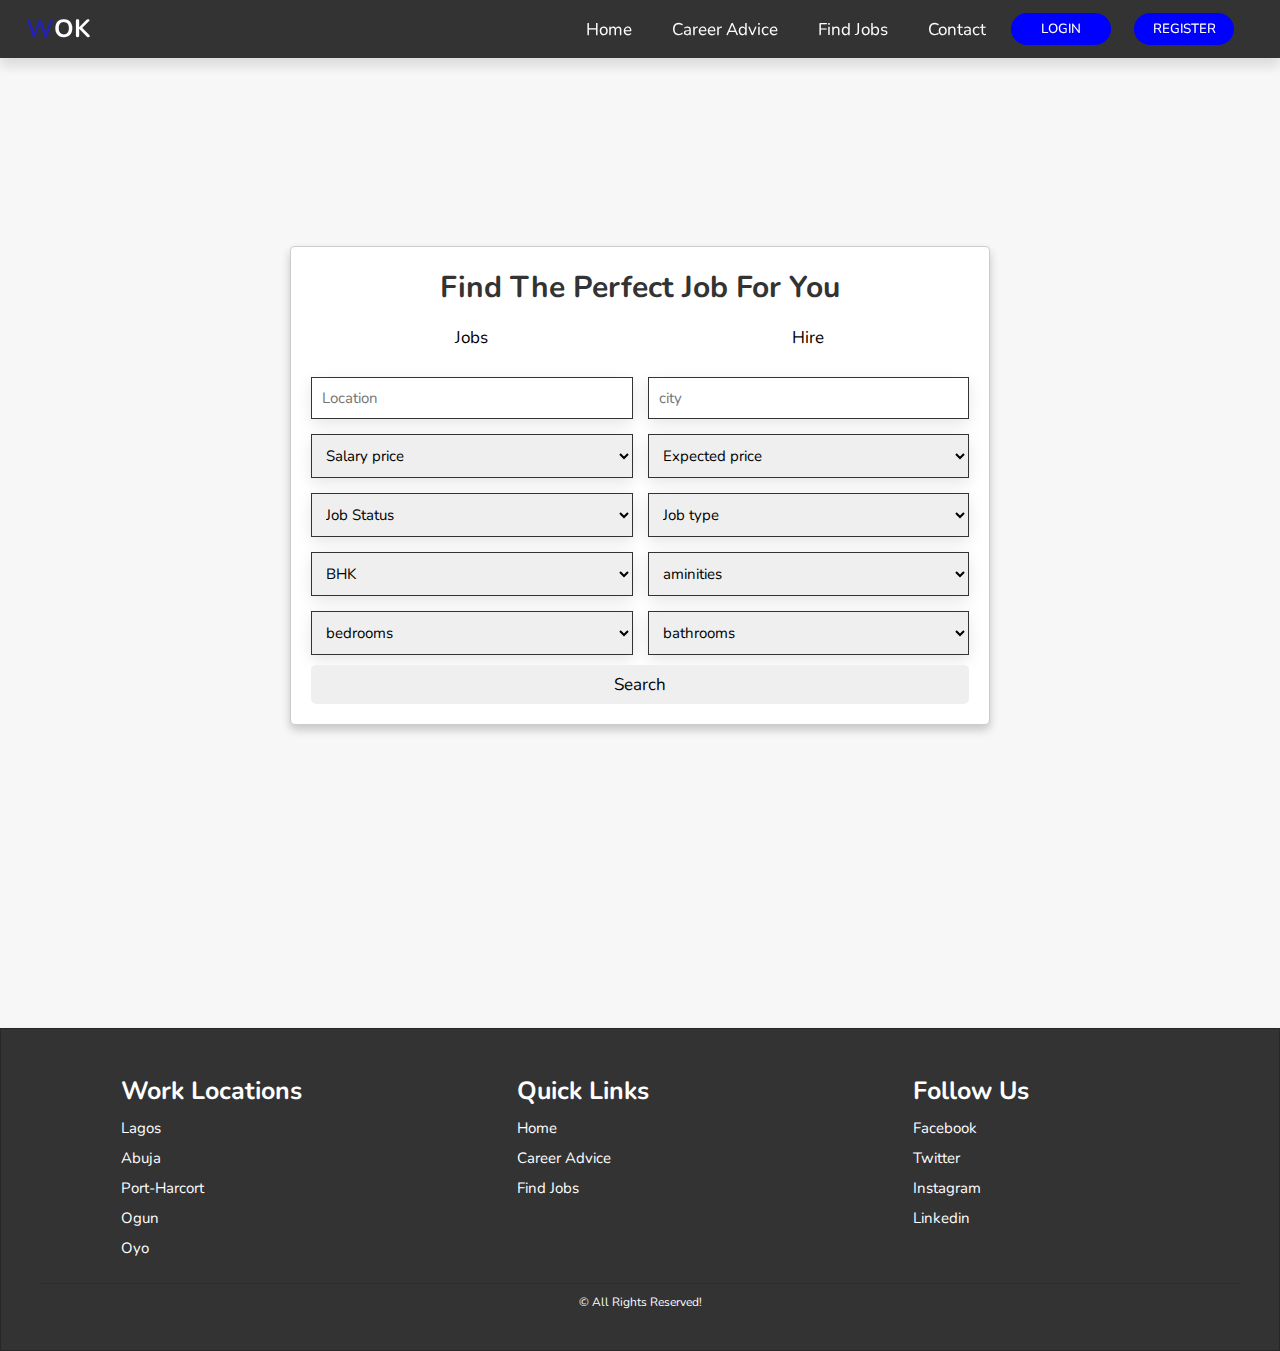
<file: find-jobs/findjobs.html>
<!DOCTYPE html>
<html lang="en">
<head>
    <meta charset="UTF-8">
    <meta http-equiv="X-UA-Compatible" content="IE=edge">
    <meta name="viewport" content="width=device-width, initial-scale=1.0">
    <link rel="stylesheet" href="../find-jobs/findjobs.css">
    <title>Find Jobs</title>
     <!-- font awesome cdn link  -->
    <link rel="stylesheet" href="https://cdnjs.cloudflare.com/ajax/libs/font-awesome/6.4.0/css/all.min.css" integrity="sha512-iecdLmaskl7CVkqkXNQ/ZH/XLlvWZOJyj7Yy7tcenmpD1ypASozpmT/E0iPtmFIB46ZmdtAc9eNBvH0H/ZpiBw==" crossorigin="anonymous" referrerpolicy="no-referrer" />
    <script src="https://code.jquery.com/jquery-3.6.4.js"></script>
    <script>
        $(document).ready(function () {
        $("#icon").click(function () {
            $("ul").toggleClass("show");
        });
        });
    </script>
</head>
<body>

<!-- header section starts  -->

<header id="bar">

    <a href="#" class="logo"><span>W</span>OK</a>

    <nav class="navbar">
        <div  class="navbar-two">
            <ul>
                <li><a href="../index.html">home</a></li>
                <li><a href="../advice/advice.html">Career Advice</a></li>
                <li><a href="../find-jobs/findjobs.html">Find Jobs</a></li>
                <!-- <li> <a href="aboutus.html">About Us</a></li> -->
                <li> <a href="../contact-us/contact.html">contact</a></li>
                <div class="btn">
                <button><a href="../login.html">Login</button>
                <button><a href="../register.html">Register</a></button>
            </div> 
            </ul>  
               
        </div>
       
        <label for="toggle" id="icon">
          <i class="fa-sharp fa-solid fa-bars"></i>
        </label>
    </nav>

</header> 

<!-- header section ends -->


    <section class="jobs" id="jobs">
        <form action="">
    
            <h3>Find The Perfect Job For You</h3>
    
            <div class="buttons-container">
                <a href="#" class="btns">Jobs</a>
                <a href="#" class="btns">Hire</a>
            </div>
    
            <div class="inputBox">
                <input type="search" name="" placeholder="Location" id="">
                <input type="search" name="" placeholder="city" id="">
                <select name="" id="">
                    <option value="" disabled hidden selected>Salary price</option>
                    <option value="$5000">$5000</option>
                    <option value="$10000">$10000</option>
                    <option value="$15000">$15000</option>
                    <option value="$20000">$20000</option>
                    <option value="$25000">$25000</option>
                </select>
                <select name="" id="">
                    <option value="" disabled hidden selected>Expected price</option>
                    <option value="$30000">$30000</option>
                    <option value="$35000">$35000</option>
                    <option value="$40000">$40000</option>
                    <option value="$45000">$45000</option>
                    <option value="$50000">$50000</option>
                </select>
                <select name="" id="">
                    <option value="" disabled hidden selected>Job Status</option>
                    <option value="Ready To Move">Employed</option>
                    <option value="under construction">Unemployed</option>
                    <option value="furnished">Intern</option>
                    <option value="semi-furnished">Student</option>
                    <option value="unfurnished">Part-timer</option>
                </select>
                <select name="" id="">
                    <option value="" disabled hidden selected>Job type</option>
                    <option value="flat">Mechanical Engineering</option>
                    <option value="house">electircal Engineering</option>
                    <option value="shop">Computer operator</option>
                    <option value="warehouse">English Teacher</option>
                    <option value="land">Content Creator</option>
                </select>
                <select name="" id="">
                    <option value="" disabled hidden selected>BHK</option>
                    <option value="1 BHK">1 BHK</option>
                    <option value="2 BHK">2 BHK</option>
                    <option value="3 BHK">3 BHK</option>
                    <option value="4 BHK">4 BHK</option>
                    <option value="5 BHK">5 BHK</option>
                </select>
                <select name="" id="">
                    <option value="" disabled hidden selected>aminities</option>
                    <option value="parking space">parking space</option>
                    <option value="swimming pool">swimming pool</option>
                    <option value="playground">playground</option>
                    <option value="security">security</option>
                    <option value="all">all</option>
                </select>
                <select name="" id="">
                    <option value="" disabled hidden selected>bedrooms</option>
                    <option value="1 bedroom">1 bedroom</option>
                    <option value="2 bedroom">2 bedroom</option>
                    <option value="3 bedroom">3 bedroom</option>
                    <option value="4 bedroom">4 bedroom</option>
                    <option value="5 bedroom">5 bedroom</option>
                </select>
                <select name="" id="">
                    <option value="" disabled hidden selected>bathrooms</option>
                    <option value="1 bathroom">1 bathroom</option>
                    <option value="2 bathroom">2 bathroom</option>
                    <option value="3 bathroom">3 bedroom</option>
                    <option value="4 bathroom">4 bathroom</option>
                    <option value="5 bathroom">5 bathroom</option>
                </select>
            </div>
    
            <input type="submit" value="search" class="btns">
    
        </form>
    </section>


    <section class="footer">

        <div class="footer-container">
    
            <div class="box-container">
    
                <div class="box">
                    <h3>Work Locations</h3>
                    <a href="#">Lagos</a>
                    <a href="#">Abuja</a>
                    <a href="#">Port-Harcort</a>
                    <a href="#">Ogun</a>
                    <a href="#">Oyo</a>
                </div> 
                
                <div class="box">
                    <h3>quick links</h3>
                    <a href="index.html">Home</a>
                    <!-- <a href="aboutus.html">About Us</a>
                    <a href="contact.html">Contact</a> -->
                    <a href="advice.html">Career Advice</a>
                    <a href="findjobs.html">Find Jobs</a>
                </div> 
    
                <div class="box">
                    <h3>follow us</h3>
                    <a href="#">facebook</a>
                    <a href="#">twitter</a>
                    <a href="#">instagram</a>
                    <a href="#">linkedin</a>
                </div> 
    
            </div>
    
            <div class="credit">© all rights reserved! </div>
    
        </div>
    
    </section>
</body>
</html>
</file>
<file: css/style.css>
@import url('https://fonts.googleapis.com/css2?family=Nunito:wght@200;300;400;600;700&display=swap');

:root{
    --blue:#2323ac;
    --lightblue:#4343be;
    --red:#ff5a3c;
    --light-red:#f9edeb;
}

*{
    font-family: 'Nunito', sans-serif;
    margin:0; padding:0;
    box-sizing: border-box;
    outline: none; border:none;
    text-decoration: none;
    text-transform: capitalize;

}
a{
    color: black;
    text-decoration: none;
}

html{
    font-size: 62.5%;
}

body{
    background:#f7f7f7;
    margin: 0;
    padding: 0;
}

.piccc {
    width: 100%;
    height: 100vh;
    position: relative;
    
    
}

.piccc img{
    width: 100%;
    height: 100%;
    object-fit: cover;
    position: absolute;
    z-index: -2;
    filter: brightness(.7);
}

.principal {
    left: 25%;
    top: 25%;
    position: absolute;
    width: 50%;
    text-align: center;
    /*  */
   
}

.principal h1 {
    font-family:Arial, Helvetica, sans-serif;
    font-size: 4.5vw;
    font-weight: 800;
    margin-bottom: 5px;
    color: white;
}

.principal p {
    font-size: 2rem;
    font-weight: 600;
    font-family: Arial, Helvetica, sans-serif;
    color: black;
}
.principal button {
    margin-top: 30px;
    background-color: var(--blue);
    padding: 1.5rem;
    border: none;
    margin-right: 20px;
 }

.principal button a{
    text-transform: uppercase;
    color: #f7f7f7;
    font-weight: 900;
}

 .principal button:hover {
    font-size: 25px;
     transition: 2s ;
     background-color: #333;
 }


header{
    position: fixed;
    top:0; left:0; right:0;
    padding: 1.2rem 2%;
    box-shadow: 0 .9rem 1rem rgba(0,0,0,.1);
    display: flex;
    justify-content: space-between;
    transition: all 0.6s;
    background: #333;
    align-items: center;
    width: 100vw;
    z-index: 1000;
    
}

.header-scrolled {
    background-color: var(--lightblue);
    box-shadow: 0 .9rem 1rem rgba(0,0,0,.1);
   
}

header .logo{
    font-weight: bolder;
    font-size: 2.5rem;
    color:#fff;
}

header .logo span{
    color:var(--blue);
}

.navbar{
    display: flex;
    justify-content: space-between;
    gap: 29px;
}
header .navbar-two{
    display: flex;
    align-items: center;
} 
header .navbar-two ul{
    display: flex;
    align-items: center;
    justify-content: center;
    list-style: none;
}
header .navbar-two li a{
    color:#fff;
    font-size: 1.7rem;
    padding:0 1.5rem;
    margin-right: 10px;
}
nav #icon{
     display: none;
}
nav #icon .fa-bars{
    font-size: 30px;
    color: white;
}

.navbar-two li a:hover {
    background: white;
    padding: 10px;
    color: var(--lightblue);
    transition: .5s;
    border-radius: 9px;
}

.navbar .navbar-two .btn button {
    background-color: blue;
    border-radius: 18px;
    padding: .7rem;
    width: 10rem;
    margin-right: 20px;
}
.navbar .btn button a {
    color: white;
    text-transform: uppercase;
    font-weight: 500;
}




/* nav and hheader styling ends here */


/* job searching styling starts here */
.job-search{
    background: #333;
    padding: 20px  10px 20px 70px;
    display: grid;
    grid-template-columns: repeat(4, 1fr);
    
}

.job-search input {
    margin: 10px;
    padding: 10px;
}

.job-search select {
    margin: 10px;
    padding: 10px;
}
.job-search button{
    padding: 10px;
    width: 150px;
    height: min-content;
    place-self: center;
    background: var(--blue);
    color: #f7f7f7;
    cursor: pointer;
    transition: .5s;
    font-weight: 900;
}
.job-search button:hover{
    padding: 15px;
    background: white;
    border: 1px solid black;
    color: black;
    
}
/* job searching styling ends here */

/********************** job categories starts here ******************************/
.services{
    padding: 30px;
}
.service-text{
    text-align: center;
    font-size: 4rem;
    margin-top: 40px;
}
.grid-card{
    display: grid;
    grid-template-columns: repeat(4, 1fr);
    column-gap: 20px;
    row-gap: 30px;
    padding: 50px;
} 
.card{
    padding: 40px;
    background: white;
    line-height: 2.0;
}
.card:hover{
    box-shadow: -2px 3px 10px 0px rgba(0, 0, 0, 0.38);
    transition: box-shadow 18ms ease-out;
}
.fa-solid,.fa-regular{
    font-size: 70px;
    color: #0ebf78;
}
.card p:first-child{
    font-size: 2rem;
    font-weight: 900;
    margin-top: 10px;
}
.card p:last-child{
    font-size: 1.5rem;
    color: #0ebf78;
    font-weight: 900;
}
/********************** job categories ends here **********************/

/*  styling starts here */


.something {
    display: flex;
    padding: 50px;
    flex-wrap: wrap;
    align-items: center;
    justify-content: center;
}
.something .pic{
    width: 50%;
    height: 100%;
}

.something .pic img{
    width: 100%;
    height: 100%;
   
}
.fillup{
    padding: 20px;
    width: 50%;
}
.fillup h1 {
    font-size: 4rem;
    margin-bottom: 2rem;
    font-weight: 900;
}

.fillup p {
   line-height: 1.5;
   font-size: 1.5rem;
}


.fillup button {
    padding: 1rem;
    width: 15rem;
    border-radius: 18px;
    border: 2px solid var(--lightblue);
    background-color: transparent;
    color: var(--lightblue);
    margin-top: 3rem;
}


.fillup button:hover {
    background-color: var(--lightblue);
    color: #fff;
    transition: .5s;
}

/* services styling ends here */


/* testionomials starts here */
.testimonials{
    padding: 40px 50px;
}
.testimonial-grid-card{
    display: flex;
    flex-wrap: wrap;
    gap: 20px;
    justify-content: center;
    align-items: center;
}
.testimonial-text{
    text-align: center;
    font-size: 3rem;
    font-weight: 900;
    margin-bottom: 50px;
}

.testimonial-card .fa-solid{
    color:rgba(0, 0, 0, 0.709);
}
.testimonial-card{
    background: #0ebf78;
    padding: 20px;
    color: white;
    width: 270px;
}
.testimonial-card:hover{
    color: black;
    background: #d9eee2;
}
.testimonial-card .icon p{
    font-size: 1.2rem;
    font-weight: 500;
    line-height: 1.5;
}
.img-text{
    display: flex;
    align-items: center;
    gap: 5%;
    margin-top: 10px;
}
.img-text img{
    width: 70px;
    border-radius: 50px;
}
.img-text  .text {
    line-height: 2.0;
    font-size: 1.5rem;
    font-weight: 400;
}


/* .contact {
    margin-top: 10rem;
    /* width: 75vw; 
    height: 40rem;
    padding: 2rem ;
    background-color: #fff;
    border-radius: 17px;
    box-shadow: 0 25px 31px rgba(0,0,0,0.5);
}

.contact .heading {
    font-size: 3rem;
    margin-top: 3rem;
}

.contact .heading span {
    color: var(--lightblue);
    background-color: #fff;
}


.contact .icons-container{
    display: flex;
    flex-wrap: wrap;
    gap:1.5rem;
    padding-bottom: 2rem; 
}

.contact .icons-container .icons{
    flex:1 1 25rem;
    /* background: #fff; 
    padding:2.5rem;
    border:.1rem solid rgba(0,0,0,.2);
    border-radius: .5rem;
    box-shadow: 0 .5rem 1rem rgba(0,0,0,.1);
    text-align: center;
}

.contact .icons-container .icons img{
    height:6rem;
}

.contact .icons-container .icons h3{
    font-size: 2.5rem;
    color:#333;
    padding:1rem 0;
}

.contact .icons-container .icons p{
    font-size: 1.5rem;
    color:#666;
    padding:.2rem 0;
} */
/* the footer section styling starts here */

.footer .footer-container{
    background: #333;
    border:.1rem solid rgba(0,0,0,.2);
    box-shadow: 0 .5rem 1rem rgba(0,0,0,.1);
    padding: 40px;
    margin-top: 10%;
    
    
  }
  
  .footer .footer-container .box-container{
    display: flex;
    flex-wrap: wrap;
    gap:7rem;
    padding-left: 8rem;
  }
  

.footer .footer-container .box-container .box{
    flex:1 1 25rem;
}

.footer .footer-container .box-container .box h3{
    font-size: 2.5rem;
    color: #fff;
    padding:.5rem 0;
}

.footer .footer-container .box-container .box a{
    display: block;
    font-size: 1.5rem;
    color: #fff;
    padding:.5rem 0;
}

.footer .footer-container .box-container .box a:hover{
    color:var(--lightblue);
    text-decoration: underline;
}

.footer .footer-container .credit{
    margin-top: 2rem;
    padding-top: 1rem;
    font-size: 1.2rem;
    text-align: center;
    color: #fff;
    border-top: .1rem solid rgba(0,0,0,.1);
  }

@media (max-width: 1024px){
    .fillup h1 {
        font-size: 3rem;
    }

    .fillup p {
        font-size: 1rem;
    }
    .grid-card {
        grid-template-columns: repeat(4, 1fr);
        padding: 15px;
    }
    
    .card {
        padding: 20px;
        line-height: 1.5;
    }
    .card p:first-child{
        font-size: 1.5rem;
        font-weight: 900;
        margin-top: 15px;
    }
    .card p:last-child{
        margin-top: 10px;
    }

}

@media (max-width:789px){
    header{
        position: fixed;
    }
    .principal{
        width: 70%;
        line-height: 2.0;
        left: 15%;
    }
    .principal h1{
        font-size: 3rem;
    }
    .principal p{
        font-size: 1.5rem;
    }
    .navbar .navbar-two ul{
        position: absolute;
        background: #333;
        display: block;
        top: 55px;
        left: -100vw;
        width: max-content;
        height: 100vh;
        padding: 50px 40px;
        transition: all .5s ease-out;
    }
    .navbar .navbar-two ul li{
        margin-top: 30px;
    }
    .navbar #icon{
        display: block;
         
    }
    .navbar ul.show{
        left: 0;
    }

    .navbar .navbar-two .btn button{
        display: block;
        margin-top: 20px;
    }
    .job-search{
        grid-template-columns: 1fr;
        padding: 10px;
    }
    .grid-card{
        grid-template-columns: repeat(2, 1fr);
    }
    .something{
        flex-direction: column;
        padding: 15px;
    }
    .something .pic{
        width: 100%;
    }
    .fillup {
        width: 100%;
    }
    .fillup h1 {
        font-size: 2.5rem;
    }
    .fillup p{
        font-size: 1.5rem;
    }
    .services{
        padding: 5px;
    }
    .service-text{
        font-size: 3rem;
    }
    .grid-card{
        padding: 10px;
        margin-top: 20px;
    }
    .testimonials{
        padding: 5px;
    }
    .testimonial-text{
        margin-top: 40px;
    }

}

@media (max-width:450px){
    .principal{
        width: 100%;
        line-height: 1.5;
        left: 1%;
    }
    .principal h1{
        font-size: 2.5rem;
    }
    .principal p{
        font-size: 1.3rem;
    }
    .grid-card{
        grid-template-columns: repeat(1, 1fr);
    }
    }
    .footer .footer-container .box-container{
         padding-left: 2rem;
  }

@media (max-width:435px){
    .principal p{
        padding: 10px;
    }
    .navbar #icon {
    margin-right: 10px;

  }
}
</file>
<file: css/prop.css>
*{
    box-sizing: border-box;
    font-family: Arial, Helvetica, sans-serif;
}


html, body{
    margin:0;
    padding:0;
}

.mainbar .content, .mainbar .box-container{
    display:flex;
    flex-direction:column;
    align-items:center;
}
.mainbar .content .items{
    width:90%;
}

input, textarea{
    width:100%;
    height:40px;
    padding:1em 0em .8em .5em;
    margin-bottom:1em;
    font-size: 15px;
    background-color:#f1f1f1;
    border:1px solid #999;
    
}

textarea{
    resize:none;
    height:20em;
}

.mainbar .content .label{
    text-align:left;
    align-items: left;
    font-size: 16px;
    text-transform: capitalize;
    font-family: 'Nunito', sans-serif;
    color:#000;
}

.mainbar .box-container .items {
    width:90%;
}

.mainbar .box-container .items .imgbox{
    border:1px solid #000;
    width:100%;
    height:10em;
    align-items:center;
    text-align:center;
}

.mainbar .box-container .items .imgbox input{
    width:15em;
    margin-top:4em;
    
}

#flat{
    display: flex;
    flex-direction: row;
}

select{
    width:5em;
    font-size:15px;
    height:40px;
    margin-left:1em;
    background-color:#f1f1f1;
}


#button-submit{
    margin-top: 2em;
    margin-bottom: 1em;
    width:10em;
    border-radius: .2em;
    padding:0.5em 0em .5em 0em;
    border: none;
    background: linear-gradient(180deg, #469e37 0%, #408253 40%, #007b55 70%);
    color:#fff;
    font-size: 15px;


}

@media screen and (min-width:768px){
    .mainbar .content .items{
        width:30em;
    }
    
    input, textarea{
        width:100%;
        padding:.5em 0em 0em 1em;
        margin-bottom:1em;
        height:40px;
        
    }

    textarea{
        height:20em;
    }
    
    .mainbar .content .label{
        text-align:left;
        align-items: left;
    }
    
    .mainbar .box-container .items {
        width:30em;
    }
    
    .mainbar .box-container .items .imgbox{
        border:1px solid #000;
        width:100%;
        height:10em;
        align-items:center;
        text-align:center;
    }
    
    .mainbar .box-container .items .imgbox input{
        width:15em;
        margin-top:4em;
        
    }
}
</file>
<file: login.css>
@import url("https://fonts.googleapis.com/css2?family=Nunito:wght@200;300;400;600;700&display=swap");

:root {
  --blue: #2323ac;
  --lightblue: #4343be;
  --red: #ff5a3c;
  --light-red: #f9edeb;
}

* {
  font-family: "Nunito", sans-serif;
  margin: 0;
  padding: 0;
  box-sizing: border-box;
  outline: none;
  border: none;
  text-decoration: none;
  text-transform: capitalize;
}

html {
  font-size: 62.5%;
  overflow-x: hidden;

}

body {
  background: #f7f7f7;
  margin: 0;
  padding: 0;
}


header{
    position: fixed;
    top:0; left:0; right:0;
    padding: 1.2rem 2%;
    box-shadow: 0 .9rem 1rem rgba(0,0,0,.1);
    display: flex;
    justify-content: space-between;
    transition: all 0.6s;
    background: #333;
    align-items: center;
    
}

header .logo{
    font-weight: bolder;
    font-size: 2.5rem;
    color:#fff;
}

header .logo span{
    color:var(--blue);
}

.navbar{
    display: flex;
    justify-content: space-between;
    gap: 29px;
}
header .navbar-two{
    display: flex;
    align-items: center;
} 
header .navbar-two ul{
    display: flex;
    align-items: center;
    justify-content: center;
    list-style: none;
}
header .navbar-two li a{
    color:#fff;
    font-size: 1.7rem;
    padding:0 1.5rem;
    margin-right: 10px;

   
}
nav #icon{
     display: none;
}
nav #icon .fa-bars{
    font-size: 30px;
    color: white;
}

.navbar-two li a:hover {
    background: white;
    padding: 10px;
    color: var(--lightblue);
    transition: .5s;
    border-radius: 9px;
}

.navbar .navbar-two .btn button {
    background-color: blue;
    border-radius: 18px;
    padding: .7rem;
    width: 10rem;
    margin-right: 20px;
}
.navbar .btn button a {
    color: white;
    text-transform: uppercase;
    font-weight: 500;
}

.wrapper {
  display: grid;
  place-items: center;
  background: url(./images/laptop.jpeg);
  height: 100vh;
  width: 100vw;
  background-repeat: no-repeat;
  background-size: cover;
}
form{
  padding: 10px;
}

.field input,
.field-one input {
  padding: 1.5rem;
  width: 33rem;
}
.field-two{
  margin: 0 auto;
}
.field-two button {
  padding: 1rem;
  background-color: var(--lightblue);
  color: white;
  border-radius: 10px;
  width: 33rem;
  margin: 10px auto;
  
}

.field-two button:hover {
  background-color: transparent;
  color: #ffeaea;
  border: 1px solid var(--lightblue);
  transition: 0.3s;
  cursor: pointer;
}
.check-box{
  margin-top: 15px;
  display: flex;
  align-items: center;
  justify-content: space-between;
  text-align: center;
  font-size: 1.3rem;
}

.check-box label, .forget a{
  font-weight: 600;
  color: #fff;
  font-size: 1.5rem;
}
.forget a:hover{
  color: var(--blue);
}



.footer .footer-container{
  background:#353535;
  border:.1rem solid rgba(0,0,0,.2);
  box-shadow: 0 .5rem 1rem rgba(0,0,0,.1);
  padding:2rem;
  width: 100vw;
  color: #fff;
  
}

.footer .footer-container .box-container{
  display: flex;
  flex-wrap: wrap;
  gap:7rem;
  padding-left: 8rem;
  color: #fff;
  padding-top:50px;
}


.footer .footer-container .box-container .box{
  flex:1 1 25rem;
}

.footer .footer-container .box-container .box h3{
  font-size: 2.5rem;
 
  padding:.5rem 0;
}

.footer .footer-container .box-container .box a{
  display: block;
  font-size: 1.5rem;
  color: #fff;
  padding:.5rem 0;
}

.footer .footer-container .box-container .box a:hover{
  color:var(--lightblue);
  text-decoration: underline;
}

.footer .footer-container .credit{
  margin-top: 2rem;
  padding-top: 1rem;
  font-size: 1.2rem;
  text-align: center;
  color:#fff;
  border-top: .1rem solid rgba(0,0,0,.1);
}

@media (max-width:789px) {
  .navbar .navbar-two ul {
    position: absolute;
    background: #333;
    display: block;
    top: 55px;
    left: -100%;
    width: max-content;
    height: 100vh;
    padding: 50px 40px;
    transition: all .5s ease-out;
  }

  .navbar .navbar-two ul li {
    margin-top: 30px;
  }

  .navbar #icon {
    display: block;

  }

  .navbar ul.show {
    left: 0;
  }
  .navbar .navbar-two .btn button{
    display: block;
    margin-top: 20px;
  }
}
@media (max-width:435px) {
  .navbar #icon {
    margin-right: 10px;

  }
  .field-two button {
    width: 25rem;
  }
  .field input,
  .field-one input {
    width: 25rem;
  }
  .check-box label, .forget a{
    font-size: 1.2rem;
  }
  .footer .footer-container .box-container{
    padding-left: 2rem;
  }

}
</file>
<file: register.css>
@import url('https://fonts.googleapis.com/css2?family=Nunito:wght@200;300;400;600;700&display=swap');

:root{
    --blue:#2323ac;
    --lightblue:#4343be;
    --red:#ff5a3c;
    --light-red:#f9edeb;
}

*{
    font-family: 'Nunito', sans-serif;
    margin:0; padding:0;
    box-sizing: border-box;
    outline: none; border:none;
    text-decoration: none;
    text-transform: capitalize;
}

html{
    font-size: 62.5%;
    overflow-x: hidden;
    scroll-behavior: smooth;
    scroll-padding-top: 7rem;
}

header {
  position: fixed;
  top: 0;
  left: 0;
  right: 0;
  padding: 1.2rem 2%;
  box-shadow: 0 .9rem 1rem rgba(0, 0, 0, .1);
  display: flex;
  justify-content: space-between;
  transition: all 0.6s;
  background: #333;
  align-items: center;

}

.header-scrolled {
  background-color: var(--lightblue);
  box-shadow: 0 .9rem 1rem rgba(0, 0, 0, .1);

}

header .logo {
  font-weight: bolder;
  font-size: 2.5rem;
  color: #fff;
}

header .logo span {
  color: var(--blue);
}

.navbar {
  display: flex;
  justify-content: space-between;
  gap: 29px;
}

header .navbar-two {
  display: flex;
  align-items: center;
}

header .navbar-two ul {
  display: flex;
  align-items: center;
  justify-content: center;
  list-style: none;
}

header .navbar-two li a {
  color: #fff;
  font-size: 1.7rem;
  padding: 0 1.5rem;
  margin-right: 10px;


}

nav #icon {
  display: none;
}

nav #icon .fa-bars {
  font-size: 30px;
  color: white;
}

.navbar-two li a:hover {
  background: white;
  padding: 10px;
  color: var(--lightblue);
  transition: .5s;
  border-radius: 9px;
}

.navbar .navbar-two .btn button {
  background-color: blue;
  border-radius: 18px;
  padding: .7rem;
  width: 10rem;
  margin-right: 20px;
}

.navbar .btn button a {
  color: white;
  text-transform: uppercase;
  font-weight: 500;
}




/* nav and hheader styling ends here */


/* body {
  font-family: Arial, sans-serif;
  margin: 0;
  padding: 0;
} */

/* header {
  text-align: center;
} */

/* nav {
  font-size: 0.8rem;
  padding: 20px;
  background-color: rgb(46, 21, 21);
} */

/* nav ul {
  display: flex;
  list-style: none;
  margin: 0;
  padding: 0;
} */

/* nav li {
  margin: 0 13px;
} */

/* nav a {
  color: rgb(255, 255, 255);
  text-decoration: none;
  margin: 5rem;
} */

/* nav a:hover {
  background-color: rgb(143, 129, 129);
  border-radius: 4px;
} */


.form-wrapper{
    display: grid;
      background: url(./images/laptop.jpeg);
      height: 100%;
      width: 100%;
      background-repeat: no-repeat;
      background-size: cover; 
}

form {
  display: flex;
  flex-direction: column;
  width: 50%;
  margin: 0 auto;
  padding: 20px;
  margin-top: 9rem;
  
}

label {
  font-weight: bold;
  font-size: 1.5rem;
  color: #fff;
}

input[type="text"],
input[type="email"],
input[type="tel"],
input[type="date"],
input[type="password"],
select,
textarea {
  width: 100%;
  padding: 1rem;
  margin: 10px 0;
  box-sizing: border-box;
  border: 2px solid rgb(49, 49, 49);
  border-radius: 4px;
  align-items: center;
}

input[type="file"]{
  margin: 10px 0 ;
  color: #fff;
}
input[type="submit"] {
  background-color: var(--lightblue);
  color: white;
  padding: 12px;
  width: 13rem;
  font-size: 1.3rem;
  border-radius: 20px;
  cursor: pointer;
  margin: 10px auto;
}

input[type="submit"]:hover {
  background-color: transparent;
  color: #333;
  border: 2px solid var(--lightblue);
  transition: .3s;
}







.footer .footer-container {
  background: #353535;
  border: .1rem solid rgba(0, 0, 0, .2);
  box-shadow: 0 .5rem 1rem rgba(0, 0, 0, .1);
  padding: 2rem;
  width: 100vw;
  color: #fff;

}

.footer .footer-container .box-container {
  display: flex;
  flex-wrap: wrap;
  gap: 7rem;
  padding-left: 8rem;
  color: #fff;
  padding-top: 50px;
}


.footer .footer-container .box-container .box {
  flex: 1 1 25rem;
}

.footer .footer-container .box-container .box h3 {
  font-size: 2.5rem;

  padding: .5rem 0;
}

.footer .footer-container .box-container .box a {
  display: block;
  font-size: 1.5rem;
  color: #fff;
  padding: .5rem 0;
}

.footer .footer-container .box-container .box a:hover {
  color: var(--lightblue);
  text-decoration: underline;
}

.footer .footer-container .credit {
  margin-top: 2rem;
  padding-top: 1rem;
  font-size: 1.2rem;
  text-align: center;
  color: #fff;
  border-top: .1rem solid rgba(0, 0, 0, .1);
}

@media (max-width:789px) {
  .navbar .navbar-two ul {
    position: absolute;
    background: #333;
    display: block;
    top: 55px;
    left: -100%;
    width: max-content;
    height: 100vh;
    padding: 50px 40px;
    transition: all .5s ease-out;

  }

  .navbar .navbar-two ul li {
    margin-top: 30px;
  }

  .navbar #icon {
    display: block;

  }

  .navbar ul.show {
    left: 0;
  }
  .navbar .navbar-two .btn button{
    display: block;
    margin-top: 20px;
  }
  form{
    width: 80%;
  }
}

@media (max-width:435px) {
  .navbar #icon {
    margin-right: 10px;

  }

  .field-two button {
    width: 25rem;
  }

  .field input,
  .field-one input {
    width: 25rem;
  }

  form{
    width: 100%;
  }
input[type="text"],
input[type="email"],
input[type="tel"],
input[type="date"],
input[type="password"]{
    padding: 0.8rem;
  }

  .check-box label,
  .forget a {
    font-size: 1.2rem;
  }

  .footer .footer-container .box-container {
    padding-left: 2rem;
  }

}
</file>
<file: aboutus/aboutus.css>
@import url('https://fonts.googleapis.com/css2?family=Nunito:wght@200;300;400;600;700&display=swap');

:root{
    --blue:#2323ac;
    --lightblue:#4343be;
    --red:#ff5a3c;
    --light-red:#f9edeb;
}

*{
    font-family: 'Nunito', sans-serif;
    margin:0; padding:0;
    box-sizing: border-box;
    outline: none; border:none;
    text-decoration: none;
    text-transform: capitalize;
}

html{
    font-size: 62.5%;
    overflow-x: hidden;
    scroll-behavior: smooth;
    scroll-padding-top: 7rem;
}

body{
    background:#f7f7f7;
    
}

/* section{
    padding:2rem 9%;
} */



header{
    position: fixed;
    top:0; left:0; right:0;
    z-index: 1000;
    background:#fff;
    padding:2rem 5%;
    box-shadow: 0 .5rem 1rem rgba(0,0,0,.1);
    display: flex;
    justify-content: space-between;
}

header .logo{
    font-weight: bolder;
    font-size: 2.5rem;
    color:#333;
}

header .logo span{
    color:var(--blue);
}

nav {
    display: flex;
    gap: 29px;
}

header .navbar a{
    color:#333;
    font-size: 1.7rem;
    padding:0 1.5rem;
}

.navbar {
    align-items: center;
}

.navbar-two a:hover {
    color: var(--lightblue);
    transition: .5s;
    border-radius: 9px;
}

.navbar button {
    background-color: var(--lightblue);
    border-radius: 18px;
    padding: .6rem;
    width: 10rem;
    
}

.navbar button a:hover {
    text-decoration: underline;
    transition: 2s;
    color: transparent;
}






.services .box-container{
    display: flex;
    flex-wrap: wrap;
    gap:1.5rem;
}

.services .box-container .box{
    margin-top: 7rem;
    /* flex:1 1 30rem; */
    border-radius: .5rem;
    background:#fff;
    box-shadow: 0 .5rem 1rem rgba(0,0,0,.1);
    border:.1rem solid rgba(0,0,0,.2);
    text-align: center;
    padding:7rem;
}

.services .box-container .box h3{
    font-size: 3.5rem;
    color:#333;
    
}
.services .box-container .box p{
    font-size: 2rem;
    color:#666;
    padding:.5rem 0;
    line-height: 2;
    margin-top: 6rem;
}



.footer .footer-container{
    background:#fff;
    border:.1rem solid rgba(0,0,0,.2);
    border-radius: .5rem;
    box-shadow: 0 .5rem 1rem rgba(0,0,0,.1);
    padding:2rem;
    width: 100vw;
    margin-top: 14rem;
    
  }
  
  .footer .footer-container .box-container{
    display: flex;
    flex-wrap: wrap;
    gap:7rem;
    padding-left: 8rem;
  }
  

.footer .footer-container .box-container .box{
    flex:1 1 25rem;
}

.footer .footer-container .box-container .box h3{
    font-size: 2.5rem;
    color:#333;
    padding:.5rem 0;
}

.footer .footer-container .box-container .box a{
    display: block;
    font-size: 1.5rem;
    color:#666;
    padding:.5rem 0;
}

.footer .footer-container .box-container .box a:hover{
    color:var(--lightblue);
    text-decoration: underline;
}

.footer .footer-container .credit{
    margin-top: 2rem;
    padding-top: 1rem;
    font-size: 1.2rem;
    text-align: center;
    color:#333;
    border-top: .1rem solid rgba(0,0,0,.1);
  }
</file>
<file: advice/advice.css>
@import url('https://fonts.googleapis.com/css2?family=Nunito:wght@200;300;400;600;700&display=swap');

:root{
    --blue:#2323ac;
    --lightblue:#4343be;
    --red:#ff5a3c;
    --light-red:#f9edeb;
}

*{
    font-family: 'Nunito', sans-serif;
    margin:0; padding:0;
    box-sizing: border-box;
    outline: none; border:none;
    text-decoration: none;
    text-transform: capitalize;
}

html{
    font-size: 62.5%;
    overflow-x: hidden;
    scroll-behavior: smooth;
    scroll-padding-top: 7rem;
}

body{
    
    
    background-color: var(--light-red);
    /* height: 100vh; */
    
}

.container {
    margin-left: 29rem;
    width: 450px;
    height: 550px;
}

.header {
    text-align: center;
    margin-bottom: 40px;
}

.header h2 {
    font-weight: 700;
    font-size: 3rem;
    color: var(--lightblue);
}

.main-content {
    width: 100%;
    height: 300px;
    padding: 50px 40px;
    background-color: #fff;
    border-radius: 15px;
    box-shadow: 0 25px 31px rgba(0,0,0,0.5);
}

.text-area {
    text-align: center;
    font-size: 15px;
    color: #262626;
    line-height: 2;
}

.main-content .button-area {
    display: grid;
    place-items: center;
    margin-top: 20px;
    padding: 10px 0;
}

.button-area .btn button {
    background-color: var(--lightblue);
    color: #fff;
    border-radius: 18px;
    font-size: 16px;
    cursor: pointer;
    border: none;
    outline: none;
    padding: 12px 15px;
}

.button-area .btn button:hover {
    color: var(--lightblue);
    background-color: transparent;
    border: 2px solid var(--lightblue);
}







header{
    position: fixed;
    top:0; left:0; right:0;
    z-index: 1000;
    background:#fff;
    padding:2rem 5%;
    box-shadow: 0 .5rem 1rem rgba(0,0,0,.1);
    display: flex;
    justify-content: space-between;
}

header .logo{
    font-weight: bolder;
    font-size: 2.5rem;
    color:#333;
}

header .logo span{
    color:var(--blue);
}

nav {
    display: flex;
    gap: 29px;
}

header .navbar a{
    color:#333;
    font-size: 1.7rem;
    padding:0 1.5rem;
}

.navbar {
    align-items: center;
}

.navbar-two a:hover {
    color: var(--lightblue);
    transition: .5s;
    border-radius: 9px;
}

.navbar button {
    background-color: var(--lightblue);
    border-radius: 18px;
    padding: .6rem;
    width: 10rem;
    
}

.navbar button a:hover {
    text-decoration: underline;
    transition: 2s;
    color: transparent;
}








.footer .footer-container{
    background:#fff;
    border:.1rem solid rgba(0,0,0,.2);
    border-radius: .5rem;
    box-shadow: 0 .5rem 1rem rgba(0,0,0,.1);
    padding:2rem;
    width: 100vw;
    margin-top: 14rem;
    
  }
  
  .footer .footer-container .box-container{
    display: flex;
    flex-wrap: wrap;
    gap:7rem;
    padding-left: 8rem;
  }
  

.footer .footer-container .box-container .box{
    flex:1 1 25rem;
}

.footer .footer-container .box-container .box h3{
    font-size: 2.5rem;
    color:#333;
    padding:.5rem 0;
}

.footer .footer-container .box-container .box a{
    display: block;
    font-size: 1.5rem;
    color:#666;
    padding:.5rem 0;
}


.footer .footer-container .box-container .box a:hover{
    color:var(--lightblue);
    text-decoration: underline;
}

.footer .footer-container .credit{
    margin-top: 2rem;
    padding-top: 1rem;
    font-size: 1.2rem;
    text-align: center;
    color:#333;
    border-top: .1rem solid rgba(0,0,0,.1);
  }
</file>
<file: contact-us/contact.css>
@import url('https://fonts.googleapis.com/css2?family=Nunito:wght@200;300;400;600;700&display=swap');

:root{
    --blue:#2323ac;
    --lightblue:#4343be;
    --red:#ff5a3c;
    --light-red:#f9edeb;
}

*{
    font-family: 'Nunito', sans-serif;
    margin:0; padding:0;
    box-sizing: border-box;
    outline: none; border:none;
    text-decoration: none;
    text-transform: capitalize;
}

html{
    font-size: 62.5%;
    overflow-x: hidden;
    scroll-behavior: smooth;
    scroll-padding-top: 7rem;
}

body{
    background:#f7f7f7;
    
}

/* section{
    padding:2rem 9%;
} */

header{
    position: fixed;
    top:0; left:0; right:0;
    z-index: 1000;
    background:#fff;
    padding:2rem 5%;
    box-shadow: 0 .5rem 1rem rgba(0,0,0,.1);
    display: flex;
    justify-content: space-between;
}

header .logo{
    font-weight: bolder;
    font-size: 2.5rem;
    color:#333;
}

header .logo span{
    color:var(--blue);
}

nav {
    display: flex;
    gap: 29px;
}

header .navbar a{
    color:#333;
    font-size: 1.7rem;
    padding:0 1.5rem;
}

.navbar {
    align-items: center;
}

.navbar-two a:hover {
    color: var(--lightblue);
    transition: .5s;
    border-radius: 9px;
}

.navbar button {
    background-color: var(--lightblue);
    border-radius: 18px;
    padding: .6rem;
    width: 10rem;
    
}

.navbar button a:hover {
    text-decoration: underline;
    transition: 2s;
    color: transparent;
}







.footer .footer-container{
    background:#fff;
    border:.1rem solid rgba(0,0,0,.2);
    border-radius: .5rem;
    box-shadow: 0 .5rem 1rem rgba(0,0,0,.1);
    padding:2rem;
    width: 100vw;
    margin-top: 14rem;
    
  }
  
  .footer .footer-container .box-container{
    display: flex;
    flex-wrap: wrap;
    gap:7rem;
    padding-left: 8rem;
  }
  

.footer .footer-container .box-container .box{
    flex:1 1 25rem;
}

.footer .footer-container .box-container .box h3{
    font-size: 2.5rem;
    color:#333;
    padding:.5rem 0;
}

.footer .footer-container .box-container .box a{
    display: block;
    font-size: 1.5rem;
    color:#666;
    padding:.5rem 0;
}

.footer .footer-container .box-container .box a:hover{
    color:var(--lightblue);
    text-decoration: underline;
}

.footer .footer-container .credit{
    margin-top: 2rem;
    padding-top: 1rem;
    font-size: 1.2rem;
    text-align: center;
    color:#333;
    border-top: .1rem solid rgba(0,0,0,.1);
  }
</file>
<file: find-jobs/findjobs.css>
@import url('https://fonts.googleapis.com/css2?family=Nunito:wght@200;300;400;600;700&display=swap');

:root{
    --blue:#2323ac;
    --lightblue:#4343be;
    --red:#ff5a3c;
    --light-red:#f9edeb;
}

*{
    font-family: 'Nunito', sans-serif;
    margin:0; padding:0;
    box-sizing: border-box;
    outline: none; border:none;
    text-decoration: none;
    text-transform: capitalize;
}
a {
    color: black;
    text-decoration: none;
}

html{
    font-size: 62.5%;
    overflow-x: hidden;
    scroll-behavior: smooth;
    scroll-padding-top: 7rem;
}

body{
    background:#f7f7f7;
    margin: 0;
    padding: 0;
    overflow: hidden;
    
}

/* section{
    padding:2rem 9%;
} */

header {
    position: fixed;
    top: 0;
    left: 0;
    right: 0;
    padding: 1.2rem 2%;
    box-shadow: 0 .9rem 1rem rgba(0, 0, 0, .1);
    display: flex;
    justify-content: space-between;
    transition: all 0.6s;
    background: #333;
    align-items: center;
    width: 100vw;
    z-index: 1000;

}

.header-scrolled {
    background-color: var(--lightblue);
    box-shadow: 0 .9rem 1rem rgba(0, 0, 0, .1);

}

header .logo {
    font-weight: bolder;
    font-size: 2.5rem;
    color: #fff;
}

header .logo span {
    color: var(--blue);
}

.navbar {
    display: flex;
    justify-content: space-between;
    gap: 29px;
}

header .navbar-two {
    display: flex;
    align-items: center;
}

header .navbar-two ul {
    display: flex;
    align-items: center;
    justify-content: center;
    list-style: none;
}

header .navbar-two li a {
    color: #fff;
    font-size: 1.7rem;
    padding: 0 1.5rem;
    margin-right: 10px;
}

nav #icon {
    display: none;
}

nav #icon .fa-bars {
    font-size: 30px;
    color: white;
}

.navbar-two li a:hover {
    background: white;
    padding: 10px;
    color: var(--lightblue);
    transition: .5s;
    border-radius: 9px;
}

.navbar .navbar-two .btn button {
    background-color: blue;
    border-radius: 18px;
    padding: .7rem;
    width: 10rem;
    margin-right: 20px;
}

.navbar .btn button a {
    color: white;
    text-transform: uppercase;
    font-weight: 500;
}



.buttons-container{
    display: flex;
    justify-content: space-evenly;
}
.btns{
    margin-top: 1rem;
    padding:.8rem 3.5rem;
    border-radius: .5rem;
    font-size: 1.7rem;
    color:#000000;
    width: 100%;
    cursor: pointer;
    text-align: center;                                                                                                                                                                                                                         
}

.btns:hover:hover{
    background:var(--lightblue);
    color:#fff;
} 

.jobs{
    min-height: 100vh;
    /* background:url(../images/home-bg.jpg) no-repeat;
    background-size: cover;
    background-position: center;
    background-attachment: fixed; */
    display: flex;
    align-items: center;
    justify-content: center;
}

.jobs form{
    margin-top: 7rem;
    background:#fff;
    border-radius: .5rem;
    box-shadow: 0 .5rem 1rem rgba(0,0,0,.2);
    border:.1rem solid rgba(0,0,0,.2);
    width:70rem;
    padding:2rem;
}

.jobs form h3{
    text-align: center;
    color:#333;
    font-size: 3rem;
}

.jobs form .buttons-container{
    display: flex;
    gap:1.5rem;
}

.jobs form .buttons-container .btn{
    flex:1;
}

.jobs form .inputBox{
    display: flex;
    flex-wrap: wrap;
    gap:1.5rem;
    margin-top: 2rem;
}

.jobs form .inputBox input,
.jobs form .inputBox select{
    flex:1 1 25rem;
    border:.1rem solid #333;
    box-shadow: 0 .5rem 1.5rem rgba(0,0,0,.1);
    font-size: 1.5rem;
    padding:1rem;
    text-transform: none;
}

.jobs form .btn{
    width: 100%;
    margin-top: 2rem;
}



.footer .footer-container {
    background: #333;
    border: .1rem solid rgba(0, 0, 0, .2);
    box-shadow: 0 .5rem 1rem rgba(0, 0, 0, .1);
    padding: 40px;
    margin-top: 10%;


}

.footer .footer-container .box-container {
    display: flex;
    flex-wrap: wrap;
    gap: 7rem;
    padding-left: 8rem;
}


.footer .footer-container .box-container .box {
    flex: 1 1 25rem;
}

.footer .footer-container .box-container .box h3 {
    font-size: 2.5rem;
    color: #fff;
    padding: .5rem 0;
}

.footer .footer-container .box-container .box a {
    display: block;
    font-size: 1.5rem;
    color: #fff;
    padding: .5rem 0;
}

.footer .footer-container .box-container .box a:hover {
    color: var(--lightblue);
    text-decoration: underline;
}

.footer .footer-container .credit {
    margin-top: 2rem;
    padding-top: 1rem;
    font-size: 1.2rem;
    text-align: center;
    color: #fff;
    border-top: .1rem solid rgba(0, 0, 0, .1);
}



  @media (max-width:789px) {
      header {
          position: fixed;
      }

       .navbar .navbar-two ul{
        position: absolute;
        background: #333;
        display: block;
        top: 53px;
        left: -100vw;
        width: max-content;
        height: 100vh;
        padding: 50px 40px;
        transition: all .5s ease-out;
    }
        .navbar .navbar-two ul li{
            margin-top: 30px;
    }
        .navbar #icon{
            display: block;
            
    }
        .navbar ul.show{
            left: 0;
    }
        .navbar .navbar-two .btn button{
            display: block;
            margin-top: 20px;
            margin-left: 10px;
    }

    }
</file>
